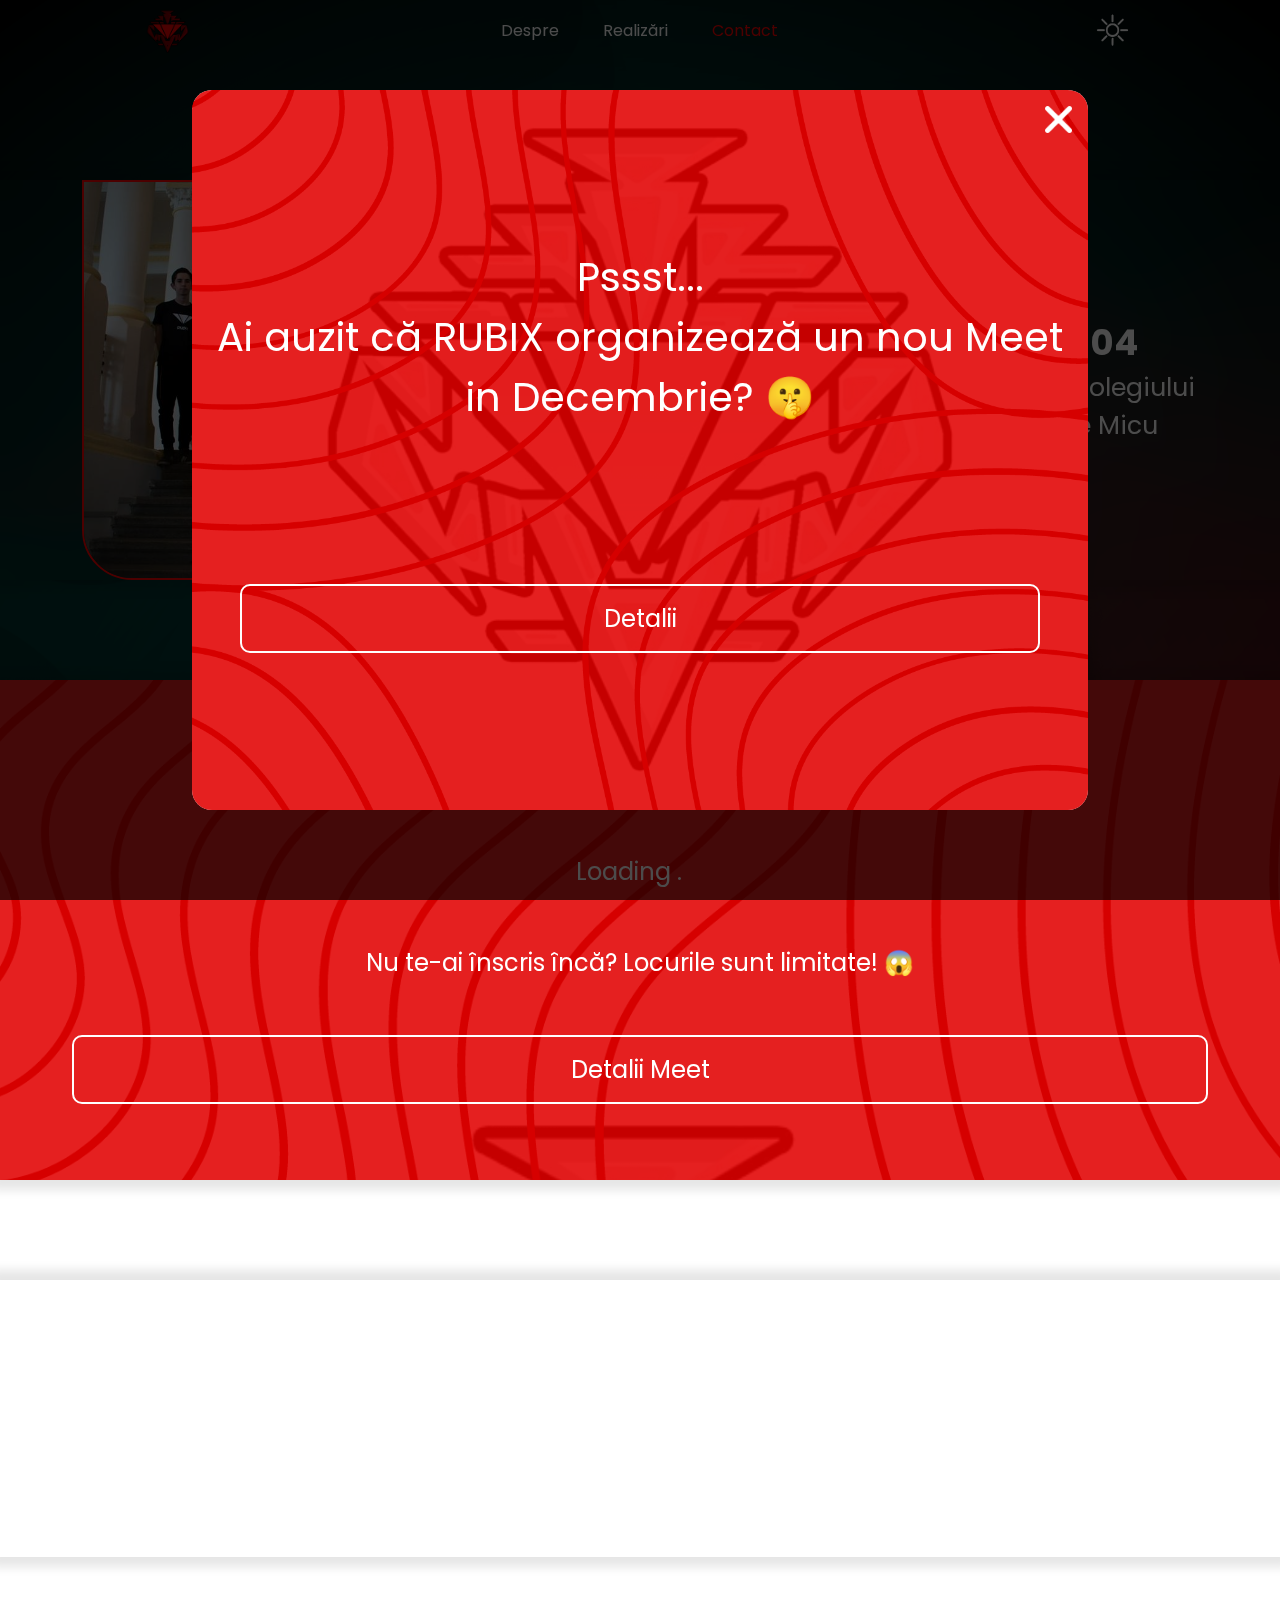
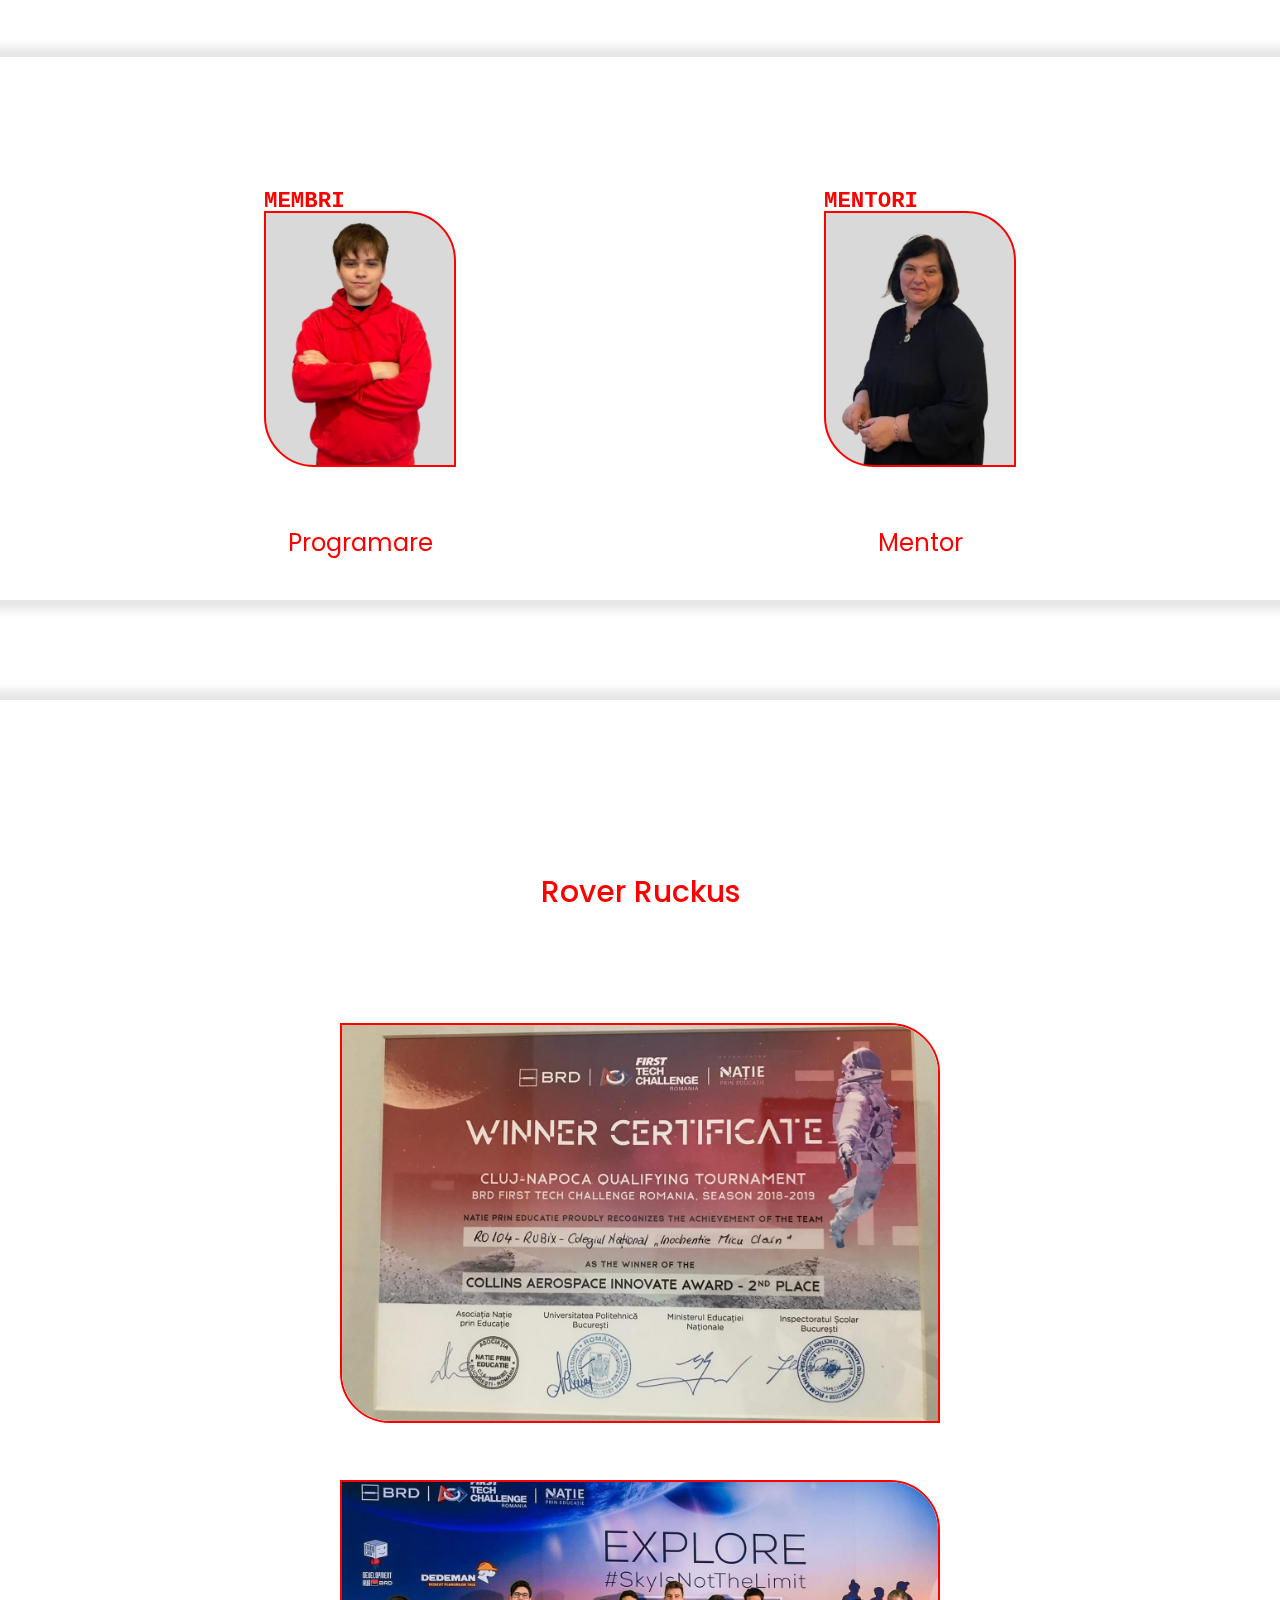
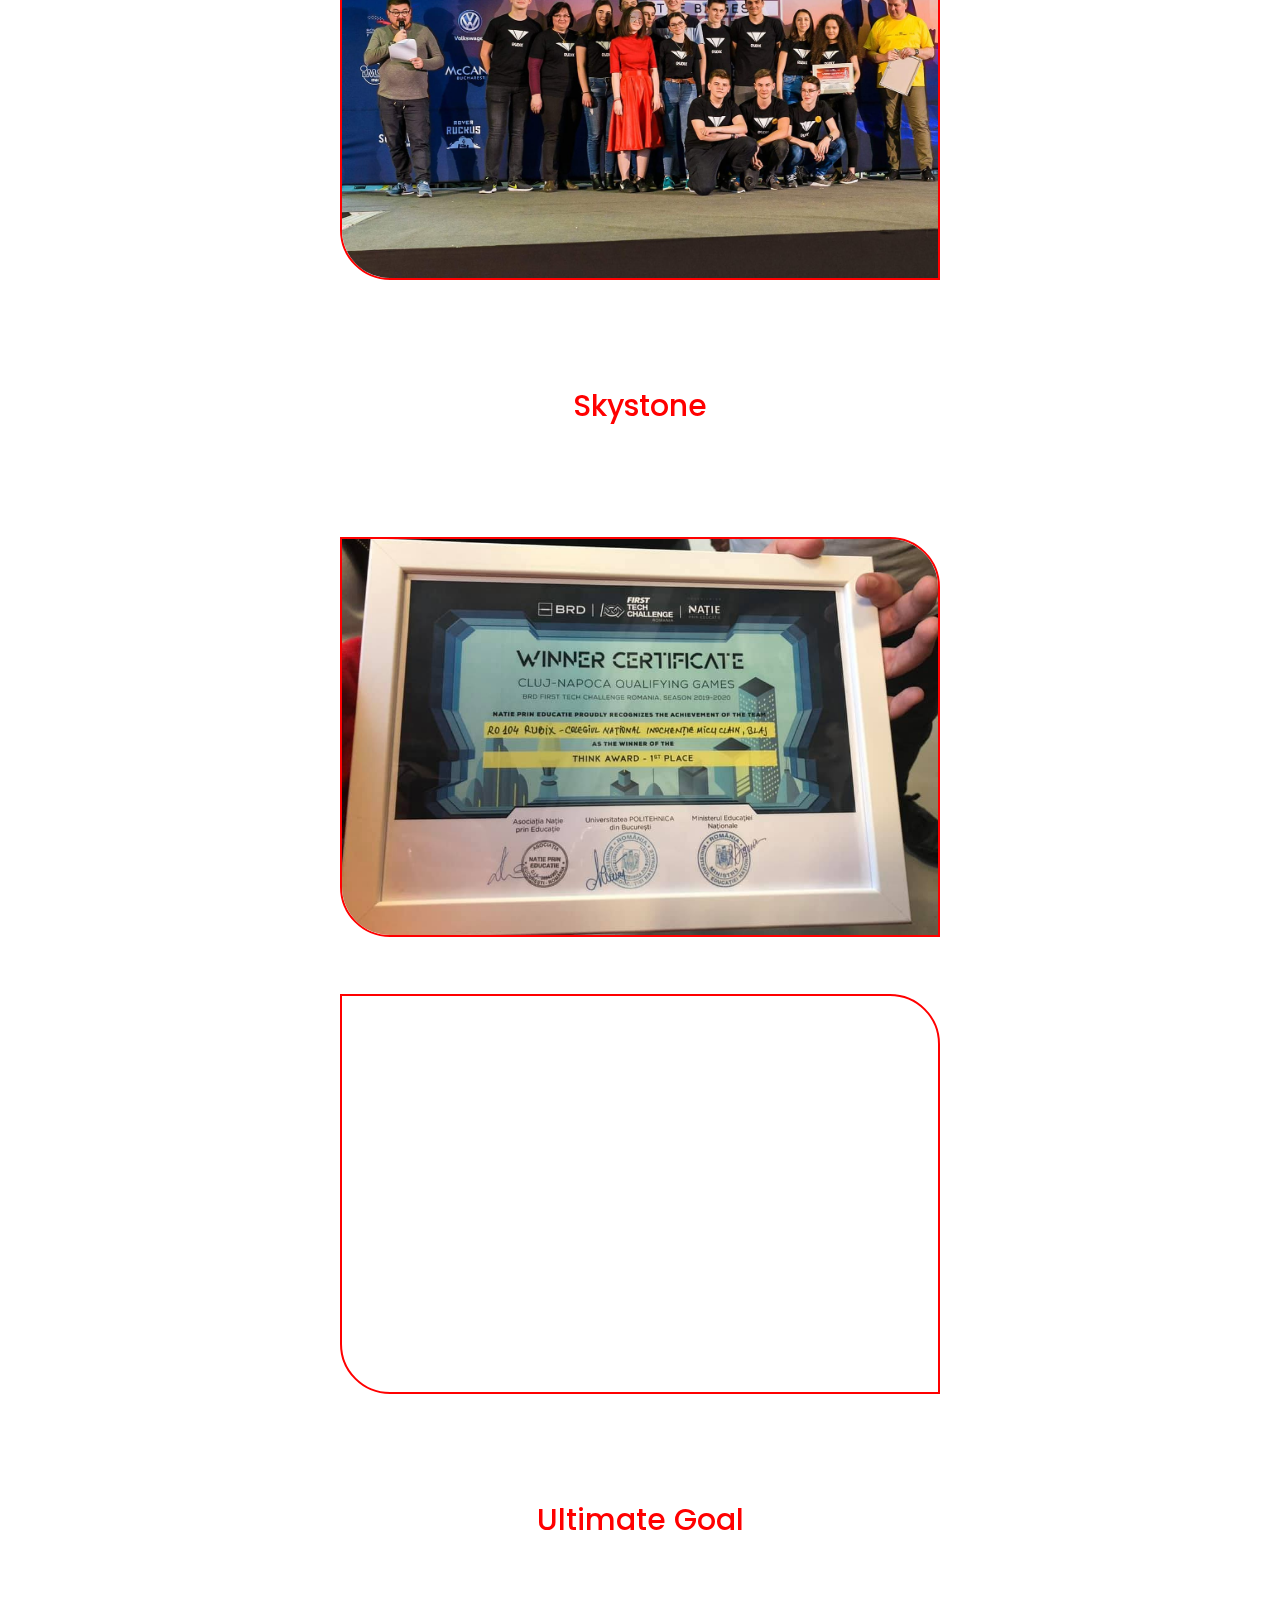
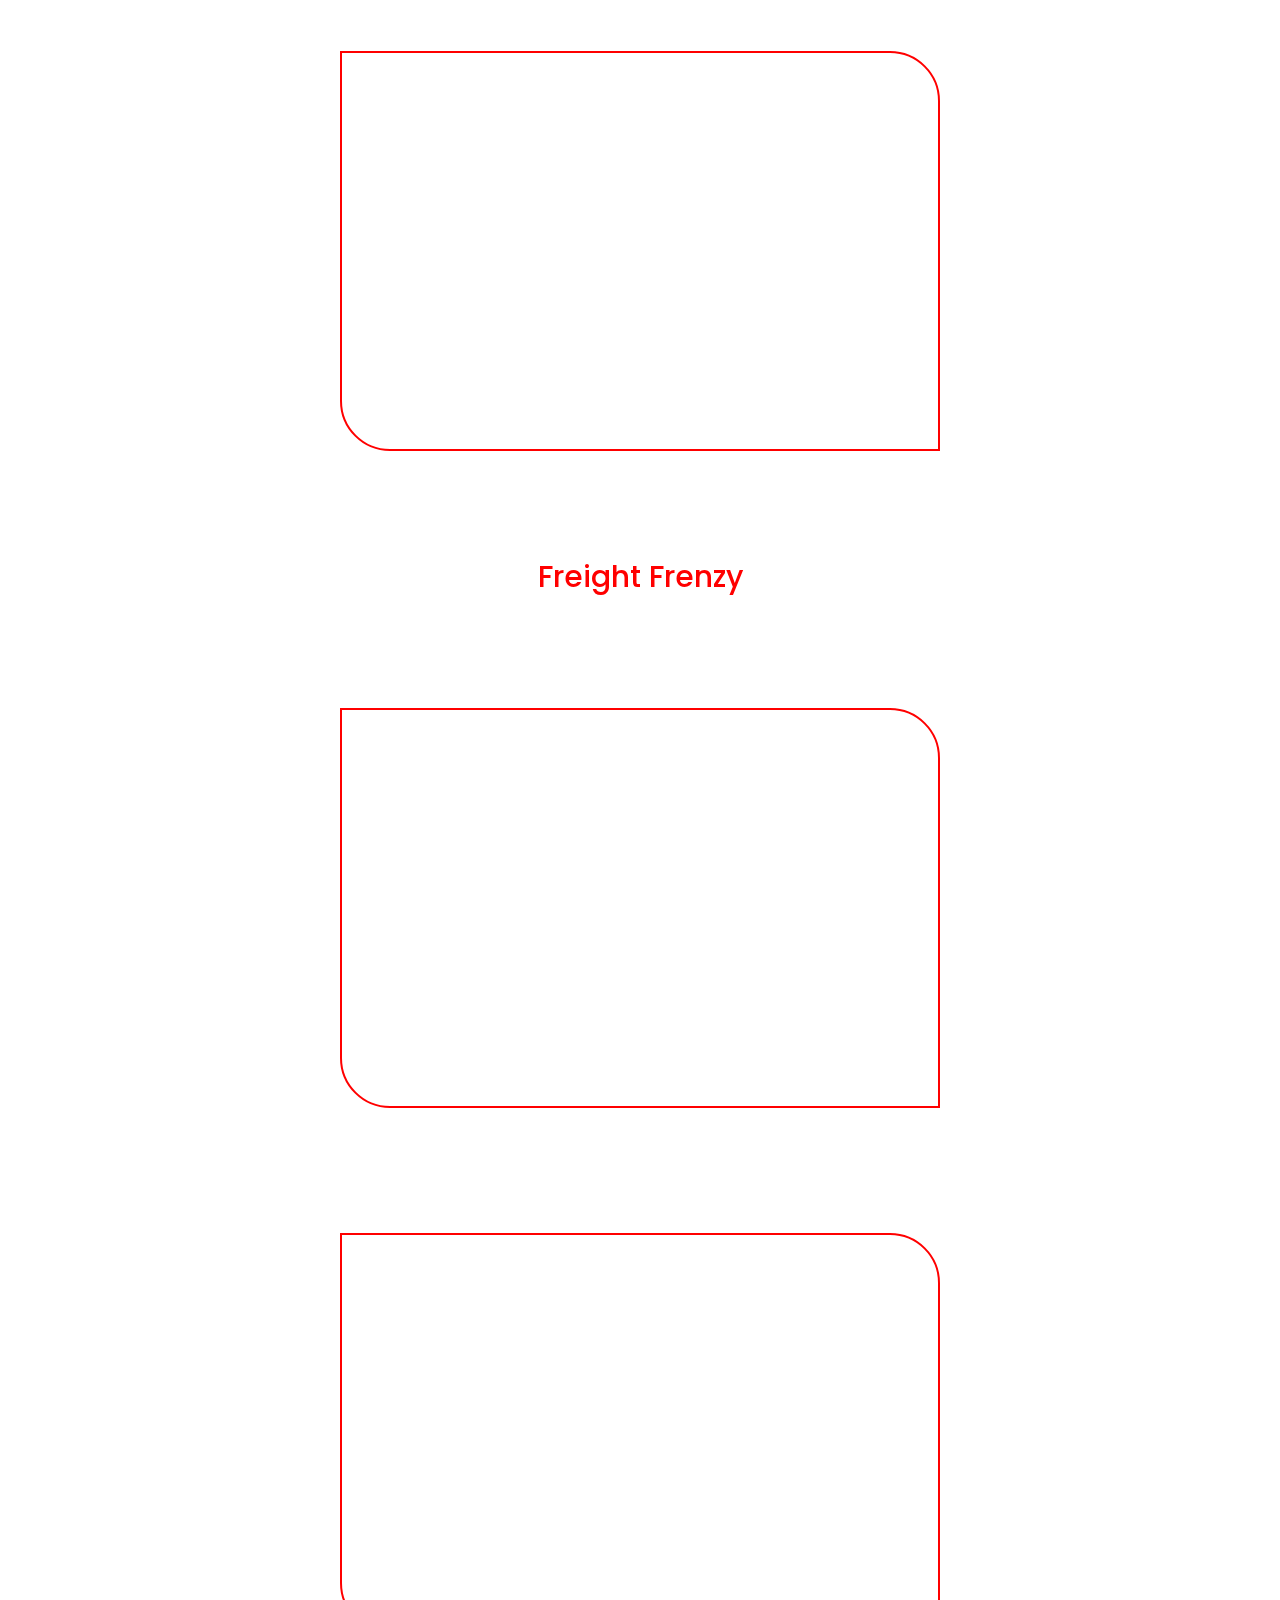
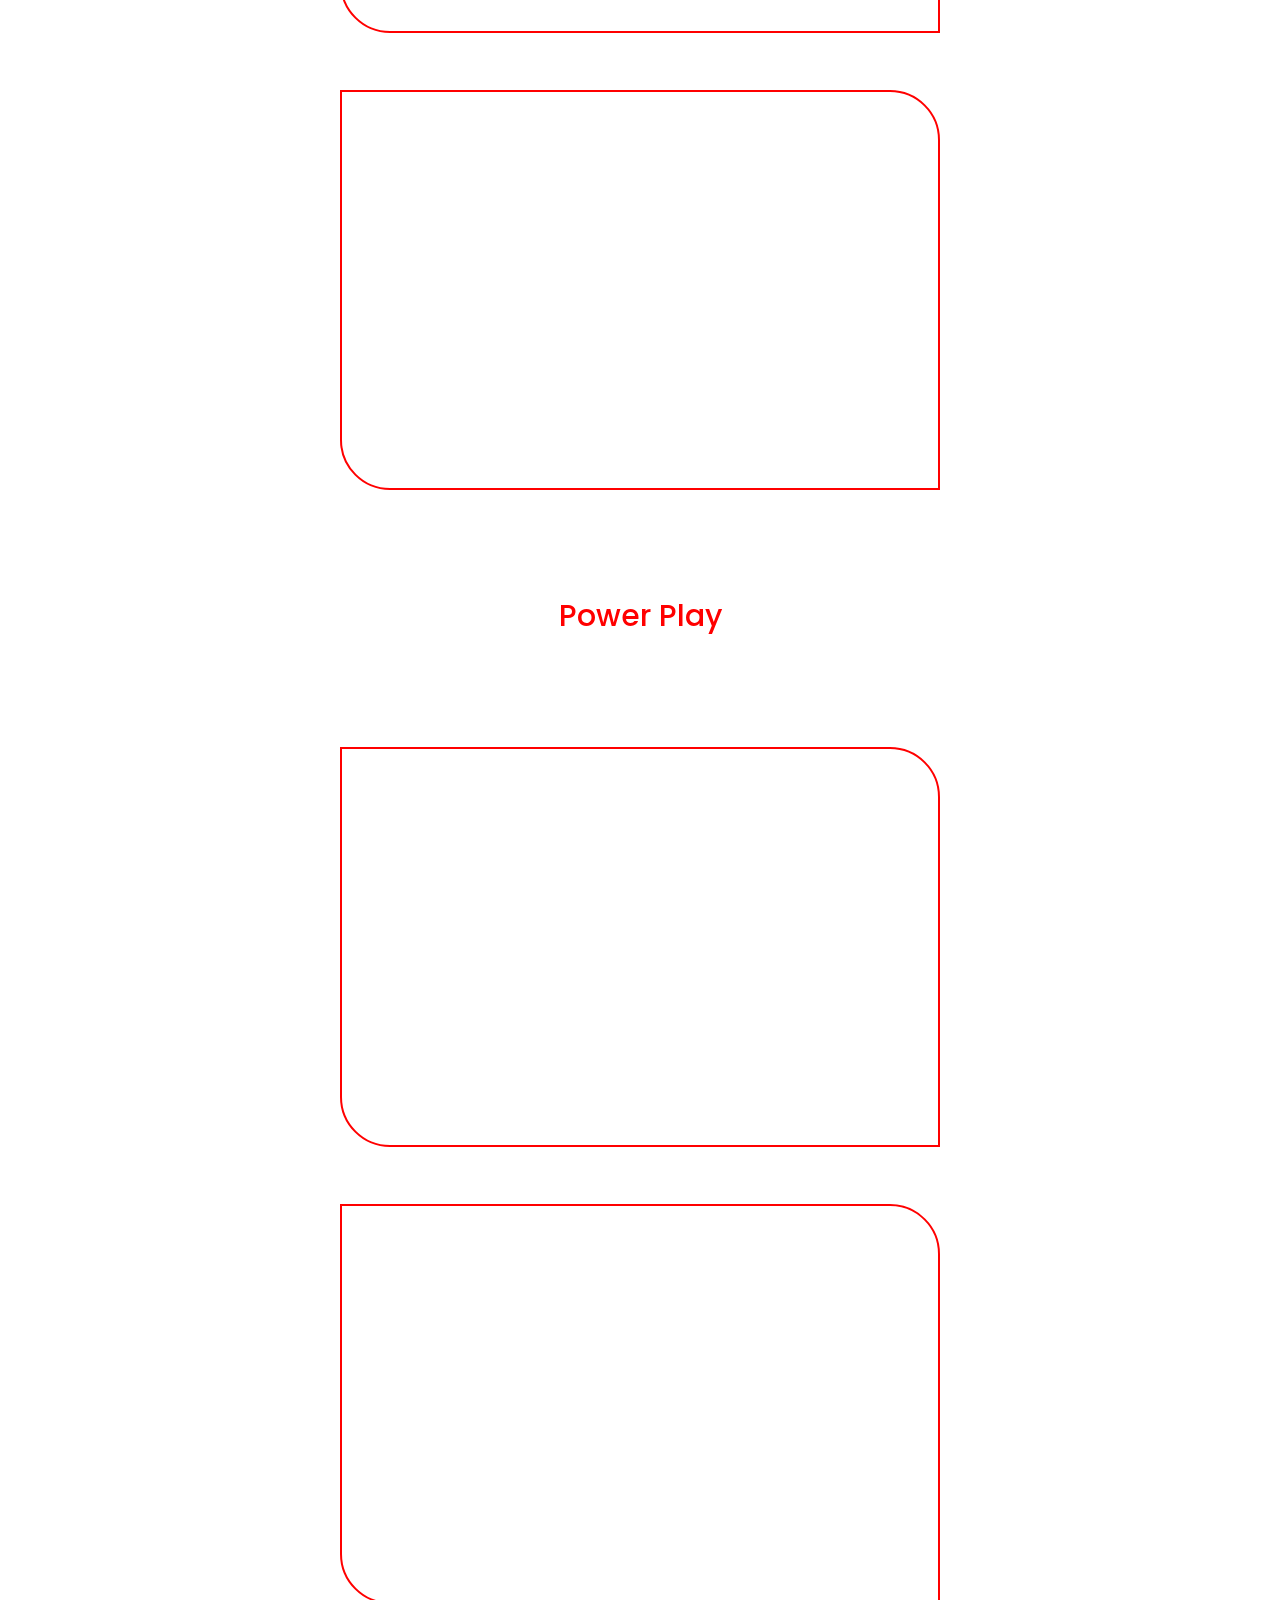
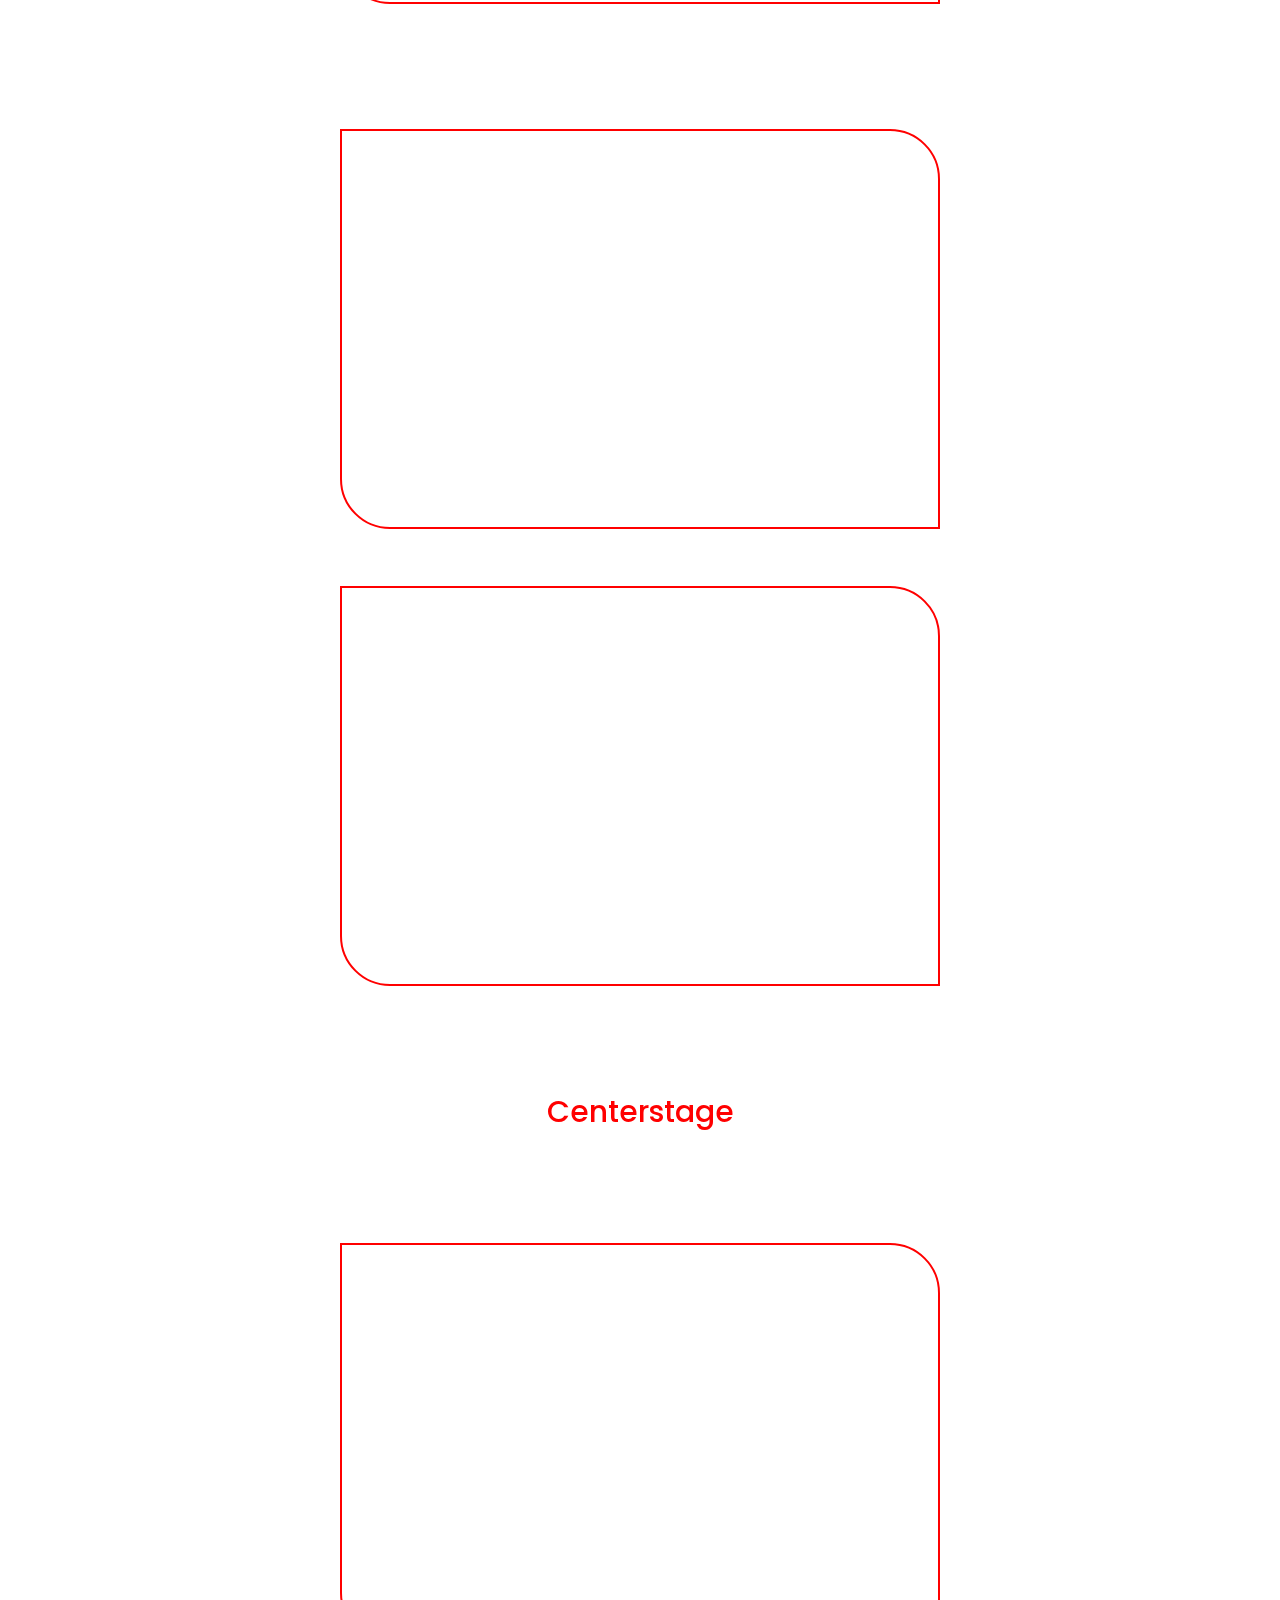
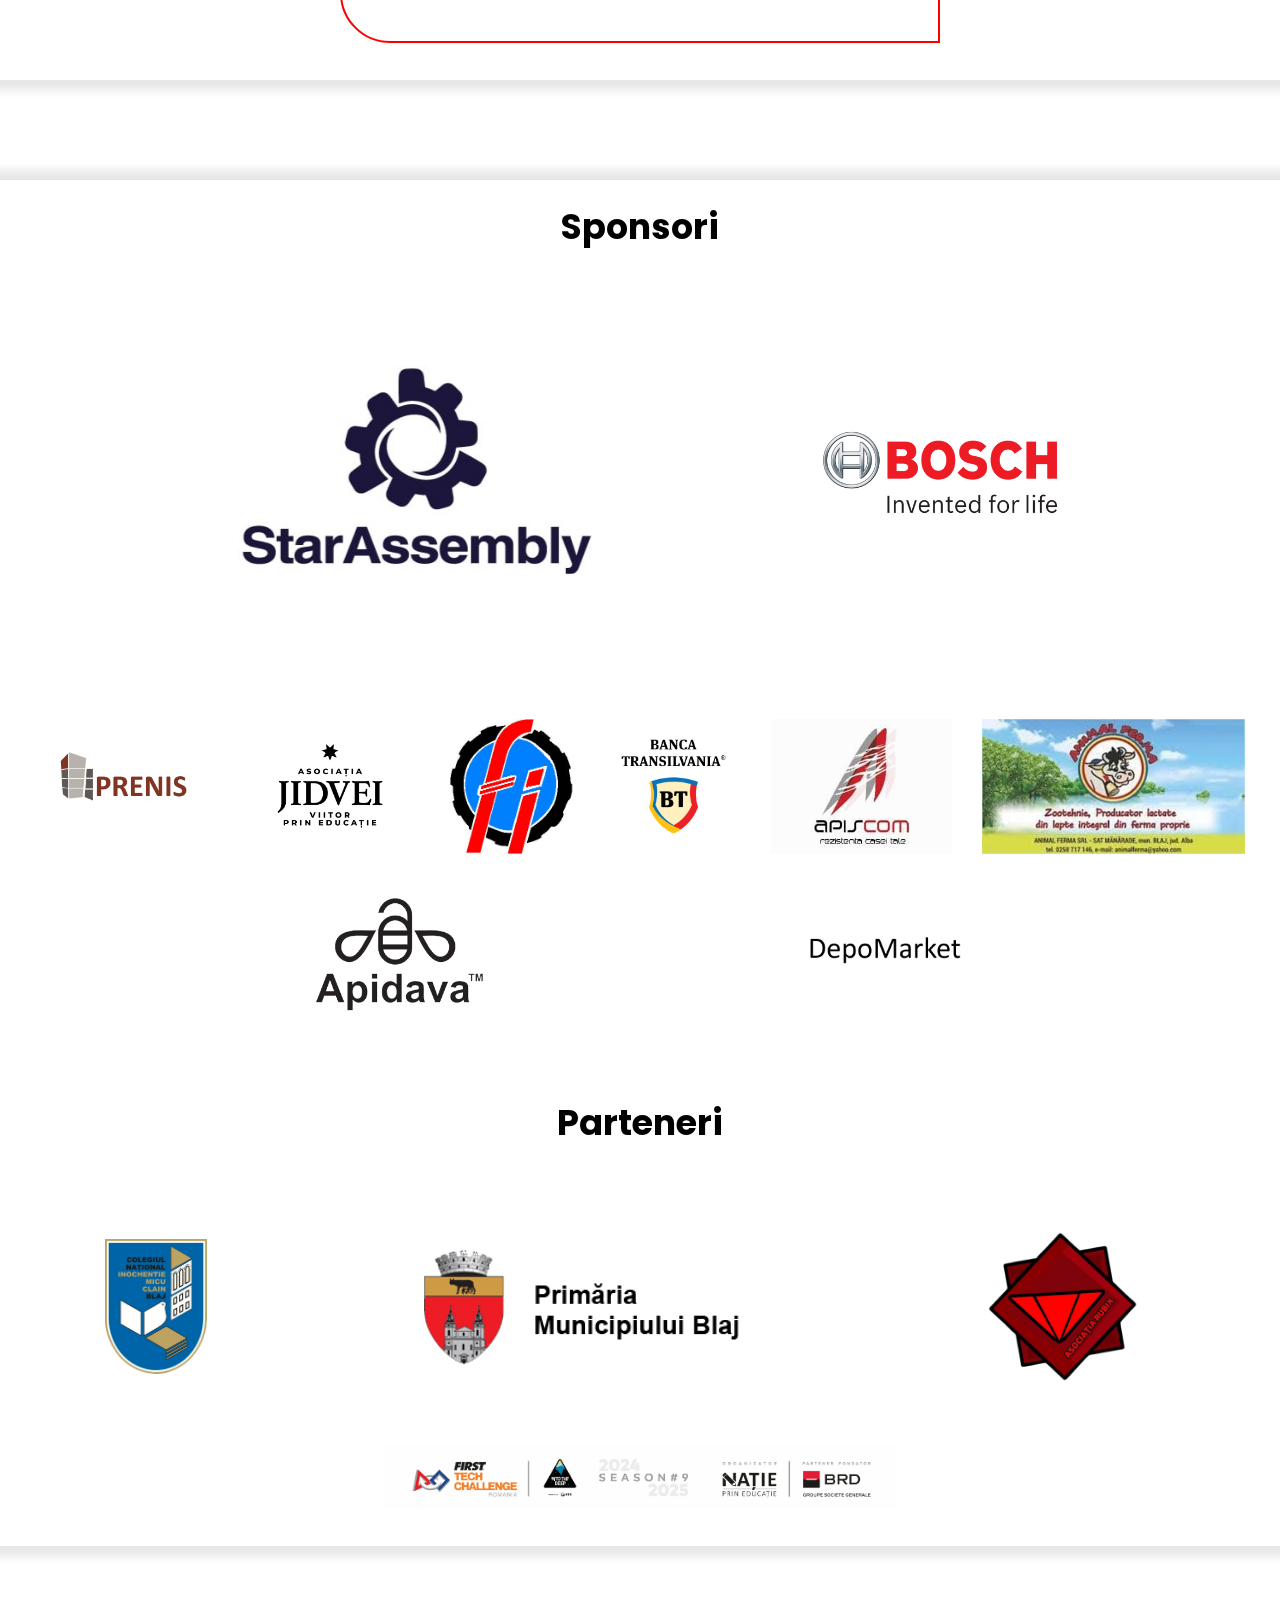
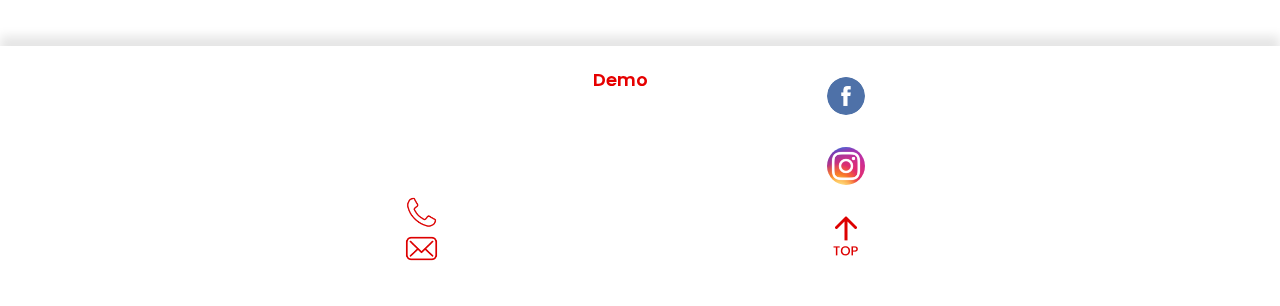
<file: index.html>
<!DOCTYPE html>
<html lang="en">
  <head>
    <meta charset="UTF-8" />
    <meta http-equiv="X-UA-Compatible" content="IE=edge" />
    <meta name="viewport" content="width=device-width, initial-scale=1.0" />
    <link rel="stylesheet" href="Rubix_style.css" />
    <link rel="icon" href="./images/LogoRosu.png" />
    <title>RUBIX</title>
  </head>
  <body>
    <nav>
      <div class="sectiune-logo">
        <a href="#p1"><img src="./images/LogoRosu.png" alt="logo" /></a>
      </div>
      <div class="sectiune-text">
        <a href="#p2" class="sectiune-nav"><div>Despre</div></a>
        <a href="#p4" class="sectiune-nav"><div>Realizări</div></a>
        <a href="#p6" class="sectiune-nav contact"><div>Contact</div></a>
      </div>
      <div class="darkmode" onclick="darkmodeChange()">
        <img src="./images/sun.png" alt="white" id="sun" />
        <img src="./images/moon.png" alt="dark" id="moon" />
      </div>
    </nav>

    <div id="pop_up">
      <div class="pop-up-window">
        <div class="pop-up-color">
          <div class="pop-up-text">
            Pssst... <br />
            Ai auzit că RUBIX organizează un nou Meet in Decembrie? 🤫
          </div>
          <a href="Demo.html"><div class="pop-up-button">Detalii</div></a>
          <div class="pop-up-close" onclick="closePopUp()"></div>
        </div>
      </div>
    </div>

    <div class="spatiu" id="p1"></div>

    <div class="galerie" id="g">
      <div class="cont-poze">
        <div class="poza">
          <img
            src="./images/sezon 1.jpg"
            alt="s1"
            style="display: block; opacity: 100%"
            id="s1"
            loading="lazy"
          />
        </div>
        <div class="poza">
          <img
            src="./images/sezon 2.jpg"
            alt="s2"
            style="display: block; opacity: 0%"
            id="s2"
            loading="lazy"
          />
        </div>
        <div class="poza">
          <img
            src="./images/sezon 3.jpg"
            alt="s3"
            style="display: block; opacity: 0%"
            id="s3"
            loading="lazy"
          />
        </div>
        <div class="poza">
          <img
            src="./images/sezon 4.jpg"
            alt="s4"
            style="display: block; opacity: 0%"
            id="s4"
            loading="lazy"
          />
        </div>
        <div class="poza">
          <img
            src="./images/sezon 5.jpg"
            alt="s5"
            style="display: block; opacity: 0%"
            id="s5"
            loading="lazy"
          />
        </div>
        <div class="poza">
          <img
            src="./images/sezon 6.jpg"
            alt="s6"
            style="display: block; opacity: 0%"
            id="s6"
            loading="lazy"
          />
        </div>
        <div class="poza">
          <img
            src="./images/sezon 7.jpg"
            alt="s7"
            style="display: block; opacity: 0%"
            id="s7"
            loading="lazy"
          />
        </div>
      </div>
      <div class="buline">
        <span
          class="bul"
          onclick="push(1)"
          style="border-color: red"
          id="1"
        ></span>
        <span class="bul" onclick="push(2)" id="2"></span>
        <span class="bul" onclick="push(3)" id="3"></span>
        <span class="bul" onclick="push(4)" id="4"></span>
        <span class="bul" onclick="push(5)" id="5"></span>
        <span class="bul" onclick="push(6)" id="6"></span>
        <span class="bul" onclick="push(7)" id="7"></span>
      </div>
      <div class="descriere">
        <p class="titlu" style="font-size: 50px; color: red">RUBIX</p>
        <p class="titlu">#17844 - RO104</p>
        <p class="titlu-descriere">
          Echipa de robotică a Colegiului Național "Inochentie Micu Clain"
        </p>
        <p class="titlu-descriere" style="color: red">Blaj</p>
      </div>
    </div>

    <div class="fundal"></div>
    <div class="blur"></div>

    <div class="despre anunt-demo">
      <div class="pop-up-color" style="border-radius: 0">
        <div
          class="pop-up-text"
          style="padding-left: 20px; padding-right: 20px; font-size: 2em"
        >
          Christmas Diving with a
          <span
            style="
              color: red;
              text-shadow: -1px 1px 0 #ffffff, 1px 1px 0 #ffffff,
                1px -1px 0 #ffffff, -1px -1px 0 #ffffff;
              font-size: calc(100% + 10px);
            "
            >RUBIX</span
          >
          twist
        </div>
        <div
          class="pop-up-text"
          style="padding-left: 20px; padding-right: 20px; font-size: 1.5em"
        >
          Loading
          <span id="punct1">.</span>
          <span id="punct2">.</span>
          <span id="punct3">.</span>
        </div>

        <div
          class="pop-up-text"
          style="padding-left: 20px; padding-right: 20px; font-size: 1.5em"
        >
          Nu te-ai înscris încă? Locurile sunt limitate! 😱
        </div>
        <a href="Demo.html"
          ><div
            class="pop-up-button"
            style="margin-bottom: 20px; margin-left: 3em; margin-right: 3em"
          >
            Detalii Meet
          </div></a
        >
      </div>
    </div>

    <div id="p2"></div>
    <div class="despre">
      <h1 class="titlu titlu-despre">Despre noi</h1>
      <p class="titlu-descriere despre-text">
        Echipa s-a născut în 1 Octombrie 2018 din dorința de a participa la
        competiția BRD First Tech Challenge România.
      </p>
      <p class="titlu-descriere despre-text">
        Mai multe informații pe site-ul organizatorilor:
        <a
          style="color: var(--black); text-decoration: underline"
          href="https://natieprineducatie.ro/"
          >Nație Prin Educație</a
        >.
      </p>
    </div>

    <div id="p3"></div>
    <div class="despre">
      <h1 class="titlu titlu-despre">Componența echipei</h1>
      <div class="membri">
        <div class="copil-membri">
          <div class="titlu-status">MEMBRI</div>
          <div class="membru" id="m1">
            <div class="poza-membru m1"></div>
            <div class="nume-membru">Andrei</div>
            <div class="status-membru">Programare</div>
          </div>
          <div class="membru" id="m2">
            <div class="poza-membru m2"></div>
            <div class="nume-membru">Bianca</div>
            <div class="status-membru">PR si Design</div>
          </div>
          <div class="membru" id="m3">
            <div class="poza-membru m3"></div>
            <div class="nume-membru">Nadir</div>
            <div class="status-membru">Programare</div>
          </div>
          <div class="membru" id="m4">
            <div class="poza-membru m4"></div>
            <div class="nume-membru">Paul</div>
            <div class="status-membru">3D</div>
          </div>
          <div class="membru" id="m5">
            <div class="poza-membru m5"></div>
            <div class="nume-membru">Tudor</div>
            <div class="status-membru">3D</div>
          </div>
          <div class="membru" id="m6">
            <div class="poza-membru m6"></div>
            <div class="nume-membru">Victor T</div>
            <div class="status-membru">Asamblare</div>
          </div>
          <div class="membru" id="m7">
            <div class="poza-membru m7"></div>
            <div class="nume-membru">Alin</div>
            <div class="status-membru">Programare</div>
          </div>
          <div class="membru" id="m8">
            <div class="poza-membru m8"></div>
            <div class="nume-membru mic">Cătăuță</div>
            <div class="status-membru">Programare</div>
          </div>
          <div class="membru" id="m9">
            <div class="poza-membru m9"></div>
            <div class="nume-membru">Cristi</div>
            <div class="status-membru">Asamblare</div>
          </div>
          <div class="membru" id="m10">
            <div class="poza-membru m10"></div>
            <div class="nume-membru">Gabriel</div>
            <div class="status-membru">Programare</div>
          </div>
          <div class="membru" id="m11">
            <div class="poza-membru m11"></div>
            <div class="nume-membru">George</div>
            <div class="status-membru">Asamblare</div>
          </div>
          <div class="membru" id="m12">
            <div class="poza-membru m12"></div>
            <div class="nume-membru">Irina</div>
            <div class="status-membru">PR si Design</div>
          </div>
          <div class="membru" id="m13">
            <div class="poza-membru m13"></div>
            <div class="nume-membru">Stephanie</div>
            <div class="status-membru">PR si Design</div>
          </div>
          <div class="membru" id="m14">
            <div class="poza-membru m14"></div>
            <div class="nume-membru">Emanuel</div>
            <div class="status-membru">Asamblare</div>
          </div>
          <div class="membru" id="m15">
            <div class="poza-membru m15"></div>
            <div class="nume-membru">Victor B</div>
            <div class="status-membru">3D</div>
          </div>
          <div class="buton-next-white" id="w" onclick="nextm()"></div>
          <div class="buton-next-black" id="b" onclick="nextm()"></div>
        </div>

        <div class="copil-membri">
          <div class="titlu-status">MENTORI</div>
          <div class="membru" id="mm1">
            <div class="poza-membru mm1"></div>
            <div class="nume-membru">Romanța Ghiță</div>
            <div class="status-membru">Mentor</div>
          </div>
          <div class="membru" id="mm2">
            <div class="poza-membru mm2"></div>
            <div class="nume-membru">Ioan Ghiță</div>
            <div class="status-membru">Mentor</div>
          </div>
          <div class="membru" id="mm3">
            <div class="poza-membru mm3"></div>
            <div class="nume-membru">Alexandra Băcilă</div>
            <div class="status-membru">Mentor</div>
          </div>
          <div class="buton-next-white" id="w1" onclick="nextmm()"></div>
          <div class="buton-next-black" id="b1" onclick="nextmm()"></div>
        </div>
      </div>
    </div>

    <div id="p4"></div>
    <div class="despre">
      <h1 class="titlu titlu-despre">Realizări</h1>

      <h3 class="titlu-realizare">Sezon #3</h3>
      <h3 class="titlu-realizare" style="color: red">Rover Ruckus</h3>

      <p class="titlu-descriere despre-text">
        Collins Aerospace Innovate Award 2nd Place - etapa regională Cluj, 2019
      </p>
      <div class="poza-reusite">
        <img src="./images/Collins.jpg" alt="collins" loading="lazy" />
      </div>
      <div class="poza-reusite">
        <img src="./images/collinsgrup.jpg" alt="collinsgrup" loading="lazy" />
      </div>

      <h3 class="titlu-realizare">Sezon #4</h3>
      <h3 class="titlu-realizare" style="color: red">Skystone</h3>

      <p class="titlu-descriere despre-text">
        Think Award 1st Place - etapa regională Cluj, 2020
      </p>
      <div class="poza-reusite">
        <img src="./images/Think.jpg" alt="think" loading="lazy" />
      </div>
      <div class="poza-reusite">
        <img src="./images/thinkgrup.jpg" alt="thinkgrup" loading="lazy" />
      </div>

      <h3 class="titlu-realizare">Sezon #5</h3>
      <h3 class="titlu-realizare" style="color: red">Ultimate Goal</h3>

      <p class="titlu-descriere despre-text">
        Motivate Award 2nd Place - etapa regională Cluj, 2021
      </p>
      <div class="poza-reusite">
        <img src="./images/motivate.png" alt="motivate1" loading="lazy" />
      </div>
      <h3 class="titlu-realizare">Sezon #6</h3>
      <h3 class="titlu-realizare" style="color: red">Freight Frenzy</h3>
      <p class="titlu-descriere despre-text">
        Inspire Award 2nd Place - etapa regională Cluj, 2022
      </p>
      <div class="poza-reusite">
        <img src="./images/inspire.jpg" alt="inspire2" loading="lazy" />
      </div>
      <p class="titlu-descriere despre-text">
        Motivate Award 2nd Place - etapa națională București, 2022
      </p>
      <div class="poza-reusite">
        <img
          src="./images/sezon_4_premiu.jpg"
          alt="sez4premiu"
          loading="lazy"
        />
      </div>
      <div class="poza-reusite">
        <img
          src="./images/motivate_grup_4.jpg"
          alt="sez4premiugrup"
          loading="lazy"
        />
      </div>
      <h3 class="titlu-realizare">Sezon #7</h3>
      <h3 class="titlu-realizare" style="color: red">Power Play</h3>
      <p class="titlu-descriere despre-text">
        Inspire Award 3rd Place - etapa regională 2 București, 2023
      </p>
      <div class="poza-reusite">
        <img
          src="./images/inspire3sez7.jpg"
          alt="sez7inspire3"
          loading="lazy"
        />
      </div>
      <div class="poza-reusite">
        <img
          src="./images/inspire3sez7grup.jpg"
          alt="sez7inspire3grup"
          loading="lazy"
        />
      </div>
      <p class="titlu-descriere despre-text">
        Motivate Award 2nd Place - etapa națională București, 2023
      </p>
      <div class="poza-reusite">
        <img
          src="./images/motivate2sez7nationala.jpg"
          alt="sez7motivate2"
          loading="lazy"
        />
      </div>
      <div class="poza-reusite">
        <img
          src="./images/motivate2sez7nationalagrup.jpg"
          alt="sez7motivate2grup"
          loading="lazy"
        />
      </div>
      <h3 class="titlu-realizare">Sezon #8</h3>
      <h3 class="titlu-realizare" style="color: red">Centerstage</h3>
      <p class="titlu-descriere despre-text">
        Inspire Award 3rd Place - etapa regională Cluj, 2024
      </p>
      <div class="poza-reusite">
        <img
          src="./images/inspire3sez8.jpeg"
          alt="sez8inspire3"
          loading="lazy"
        />
      </div>
    </div>

    <div id="p5"></div>
    <div class="despre sponsori">
      <h1 class="titlu titlu-despre" style="color: black">Sponsori</h1>
      <div class="sponsori-principali">
        <img
          src="./images/star.jpg"
          alt="star-assembly"
          class="sp"
          style="height: 42vh"
        />
        <img src="./images/bosch.png" alt="bosch" class="sp" />
      </div>
      <div class="sponsori-secundari">
        <img src="./images/prenis.png" alt="prenis" class="ss" />
        <img
          src="./images/jidvei.png"
          alt="jidvei"
          class="ss"
          style="height: 20vh"
        />
        <img src="./images/Fabris.jpg" alt="fabris" class="ss" />
        <img src="./images/bt.png" alt="bt" class="ss" />
        <img src="./images/apis.jpg" alt="apis" class="ss" />
        <img src="./images/animalferma.jpg" alt="af" class="ss" />
        <img src="./images/apidava.png" alt="apidava" class="ss" />
        <img src="./images/depo.jpg" alt="depo" class="ss" />
      </div>
      <div id="p51"></div>
      <h1 class="titlu titlu-despre" style="color: black; margin-top: 30px">
        Parteneri
      </h1>
      <div class="parteneri">
        <img src="./images/logo imc.png" alt="imc" class="ss" />
        <img src="./images/primarie.png" alt="primarie" class="ss" />
        <img
          src="./images/asociatie.png"
          alt="asociatie"
          class="ss"
          style="height: 25vh"
        />
      </div>
      <div class="ftc-natie">
        <img src="./images/logo_ftc_natie.jpg" alt="ftc&natie" class="ftcn" />
      </div>
    </div>

    <div id="p6"></div>
    <div class="social">
      <div class="spatiu-social">
        <div class="jumatati">
          <div class="titluri">
            <div class="t1">
              <a href="#p2"><div class="t11">Despre</div></a>
              <a href="#p3"><div class="t12">Echipă</div></a>
              <a href="#p4"><div class="t12">Realizări</div></a>
            </div>
            <div class="t2">
              <a href="#p5"><div class="t11">Sponsori</div></a>
              <a href="#p51"><div class="t12">Parteneri</div></a>
            </div>
            <a href="Demo.html"
              ><div class="t2 t11" style="color: rgb(230, 0, 0)">Demo</div></a
            >
          </div>
          <div class="sponsorizari">
            <div class="t11_no_hover" style="cursor: default">Contact</div>
            <div class="phone">
              <img src="./images/phone.png" alt="phone" class="phonei" />
              <a href="tel:0740-610-739"
                ><div class="t12" style="margin-left: 10px">
                  0740 610 739
                </div></a
              >
            </div>
            <div class="email">
              <img src="./images/mail.png" alt="mail" class="phonei" />
              <a href="mailto: rubixrobots@gmail.com"
                ><div class="t12" style="margin-left: 10px; cursor: pointer">
                  rubixrobots@gmail.com
                </div></a
              >
            </div>
          </div>
        </div>
        <div class="icons">
          <a href="https://www.facebook.com/RubixTeam/"
            ><div class="facebook">
              <img
                class="icon"
                src="./images/facebook.png"
                alt="facebook"
              /></div
          ></a>
          <a href="https://www.instagram.com/rubix_team/"
            ><div class="insta">
              <img class="icon" src="./images/insta.png" alt="insta" /></div
          ></a>
          <a href="#p1"
            ><div class="arrow">
              <img
                class="icon-arrow"
                src="./images/arrow.png"
                alt="arrow"
              /></div
          ></a>
        </div>
      </div>
      <div class="copyright">
        <a
          href="https://github.com/GPuia18"
          style="color: var(--black); text-decoration: none"
          ><p id="copyright">© 2022 RUBIX</p></a
        >
      </div>
    </div>
  </body>

  <script>
    var counter = 1;
    var r = 5000;
    var r1 = 7000;

    var v = document.querySelector(":root");

    let q = document.getElementById("pop_up");

    document.getElementById(
      "copyright"
    ).innerHTML = `© ${new Date().getFullYear()} RUBIX`;

    var p = 15,
      p1 = 3;

    var f = 1,
      f1 = 1,
      c = 1,
      c1 = 1;

    function closePopUp() {
      q.style.zIndex = "-3";
    }

    function nextm() {
      if (f < p) {
        f++;
      } else {
        f = 1;
      }
      for (let i = 1; i <= p; i++) {
        if (f != i) {
          document.getElementById("m" + i).style.display = "none";
        }
      }
      document.getElementById("m" + f).style.display = "flex";
      c = f;
    }

    function nextmm() {
      if (f1 < p1) {
        f1++;
      } else {
        f1 = 1;
      }
      for (let i = 1; i <= p1; i++) {
        if (f1 != i) {
          document.getElementById("mm" + i).style.display = "none";
        }
      }
      document.getElementById("mm" + f1).style.display = "flex";
      c1 = f1;
    }

    function darkmodeChange() {
      if (document.getElementById("sun").style.opacity == "1") {
        document.getElementById("moon").style.opacity = "1";
        document.getElementById("sun").style.opacity = "0";
        v.style.setProperty("--black", "black");
        v.style.setProperty(
          "--whitegrad",
          "radial-gradient(circle at bottom, rgba(255,255,255,.4),rgba(255,255,255,.5),rgba(255,255,255,.6),rgba(255,255,255,1))"
        );
        v.style.setProperty("--blackhover", "rgba(255,255,255,.6)");
        v.style.setProperty("--whitehover", "rgba(0,0,0,.6)");
        document.getElementById("w").style.display = "none";
        document.getElementById("b").style.display = "flex";
        document.getElementById("w1").style.display = "none";
        document.getElementById("b1").style.display = "flex";
      } else {
        document.getElementById("sun").style.opacity = "1";
        document.getElementById("moon").style.opacity = "0";
        v.style.setProperty("--black", "white");
        v.style.setProperty(
          "--whitegrad",
          "radial-gradient(circle at bottom, rgba(0,0,0,.4),rgba(0,0,0,.5),rgba(0,0,0,.65),rgba(0,0,0,1))"
        );
        v.style.setProperty("--blackhover", "rgba(0,0,0,.6)");
        v.style.setProperty("--whitehover", "rgba(255,255,255,.6)");
        document.getElementById("b").style.display = "none";
        document.getElementById("w").style.display = "flex";
        document.getElementById("b1").style.display = "none";
        document.getElementById("w1").style.display = "flex";
      }
    }

    darkmodeChange();

    function push(x) {
      for (let i = 1; i <= 7; i++) {
        document.getElementById("s" + i).style.opacity = "0%";
        document.getElementById("" + i).style.borderColor = "var(--black)";
      }
      document.getElementById("s" + x).style.opacity = "100%";
      document.getElementById("" + x).style.borderColor = "red";
      counter = x;
      r = 6000;
    }

    setInterval(function auto() {
      document.getElementById("s1").style.opacity = "0%";
      document.getElementById("s2").style.opacity = "0%";
      document.getElementById("s3").style.opacity = "0%";
      document.getElementById("s4").style.opacity = "0%";
      document.getElementById("s5").style.opacity = "0%";
      document.getElementById("s6").style.opacity = "0%";
      document.getElementById("s7").style.opacity = "0%";
      document.getElementById("s" + counter).style.opacity = "100%";
      document.getElementById("7").style.borderColor = "var(--black)";
      document.getElementById("6").style.borderColor = "var(--black)";
      document.getElementById("5").style.borderColor = "var(--black)";
      document.getElementById("4").style.borderColor = "var(--black)";
      document.getElementById("3").style.borderColor = "var(--black)";
      document.getElementById("2").style.borderColor = "var(--black)";
      document.getElementById("1").style.borderColor = "var(--black)";
      document.getElementById("" + counter).style.borderColor = "red";
      counter++;
      if (counter > 7) counter = 1;
      r = 5000;
    }, r);

    setInterval(function autoMembers() {
      for (let i = 1; i <= p; i++) {
        if (i != c) {
          document.getElementById("m" + i).style.display = "none";
        }
      }
      document.getElementById("m" + c).style.display = "flex";
      for (let i = 1; i <= p1; i++) {
        if (c1 != i) {
          document.getElementById("mm" + i).style.display = "none";
        }
      }
      document.getElementById("mm" + c1).style.display = "flex";
      f = c;
      f1 = c1;
      if (c < p) c++;
      else c = 1;
      if (c1 < p1) c1++;
      else c1 = 1;
    }, r1);

    let pct1 = document.getElementById("punct1");
    let pct2 = document.getElementById("punct2");
    let pct3 = document.getElementById("punct3");
    setInterval(function autoPoints() {
      if (pct3.style.opacity == "1") {
        pct1.style.opacity = "0";
        pct2.style.opacity = "0";
        pct3.style.opacity = "0";
      } else if (pct2.style.opacity == "1") {
        pct3.style.opacity = "1";
      } else if (pct1.style.opacity == "1") {
        pct2.style.opacity = "1";
      } else {
        pct1.style.opacity = "1";
      }
    }, 1000);

    const sectionNav = document.querySelector("nav");
    const sectionOne = document.querySelector(".spatiu");
    const options = {
      root: null,
      threshold: 0.1,
      rootMargin: "0px 0px 0px 0px",
    };

    const observer = new IntersectionObserver(function (entries, observer) {
      entries.forEach((entry) => {
        console.log(entry.target);
        if (!entry.isIntersecting) {
          sectionNav.classList.add("blurry");
        } else sectionNav.classList.remove("blurry");
      });
    }, options);
    observer.observe(sectionOne);
  </script>
</html>
</file>
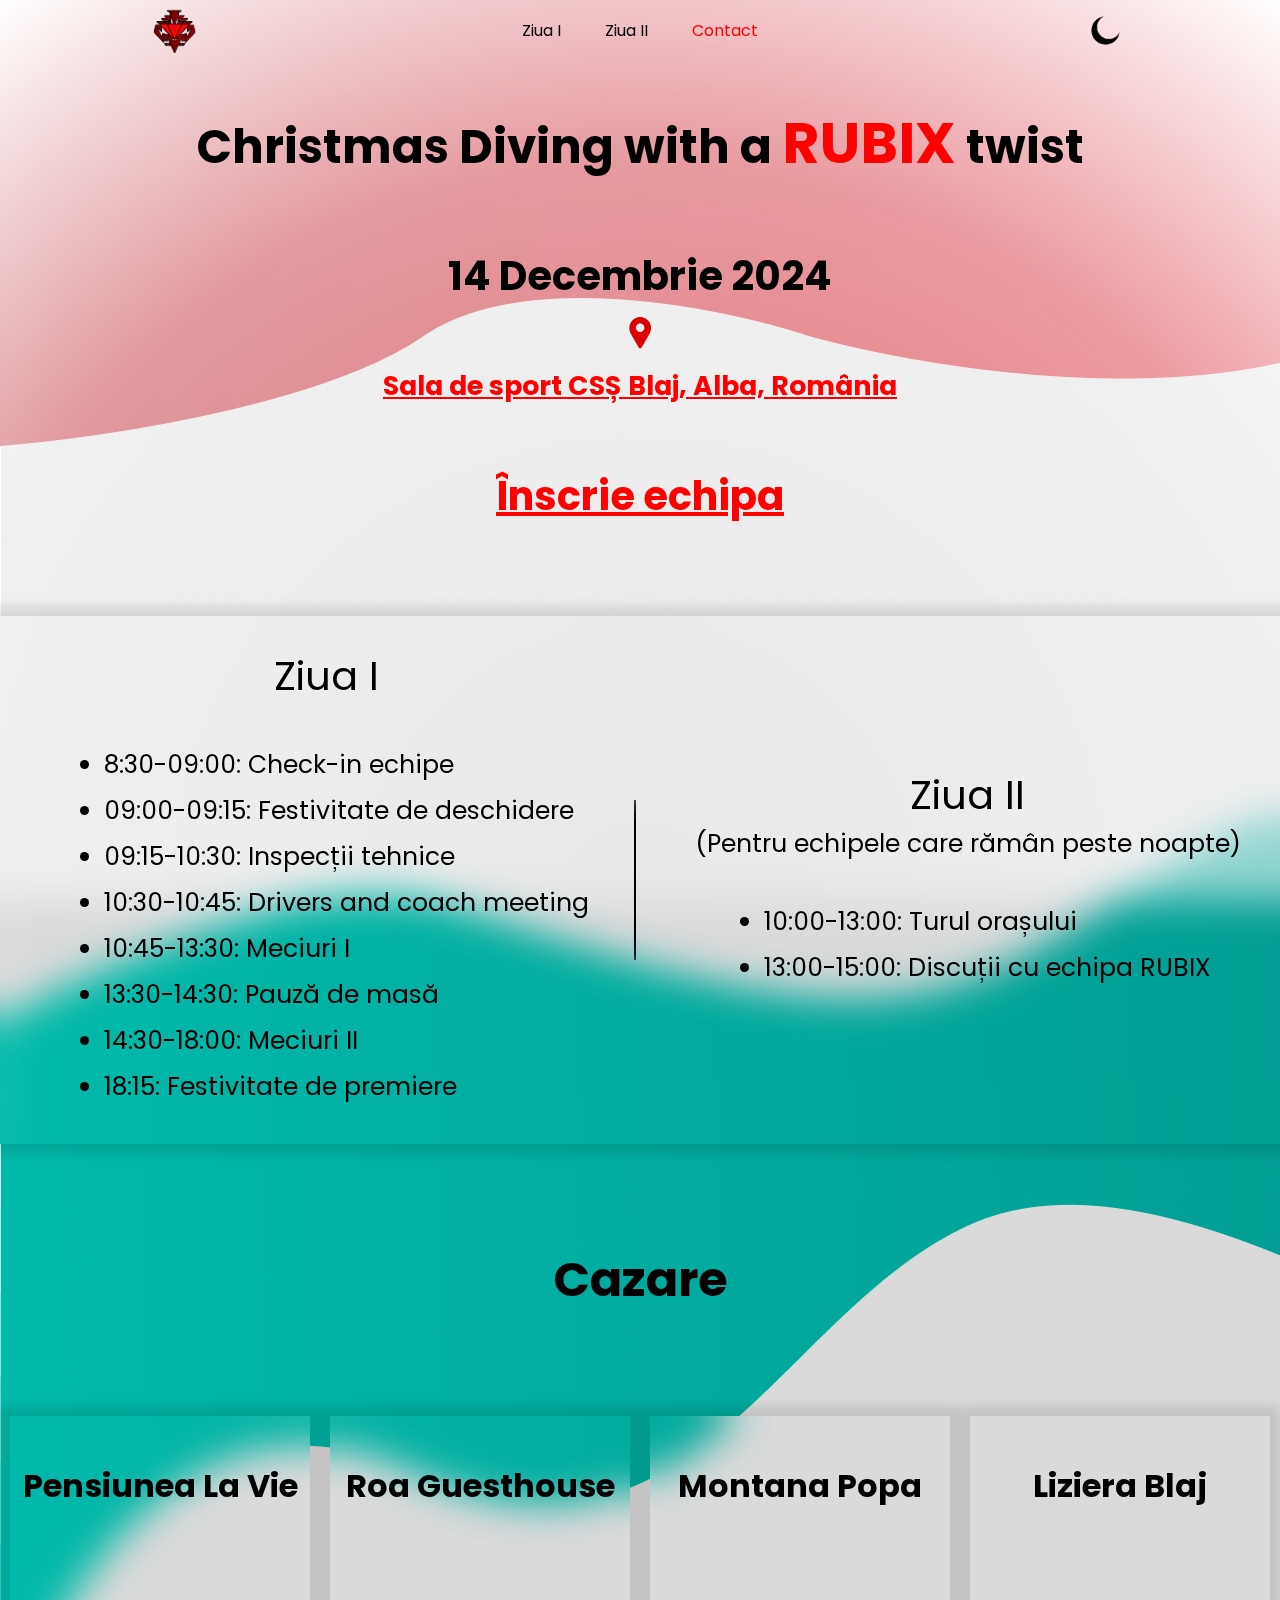
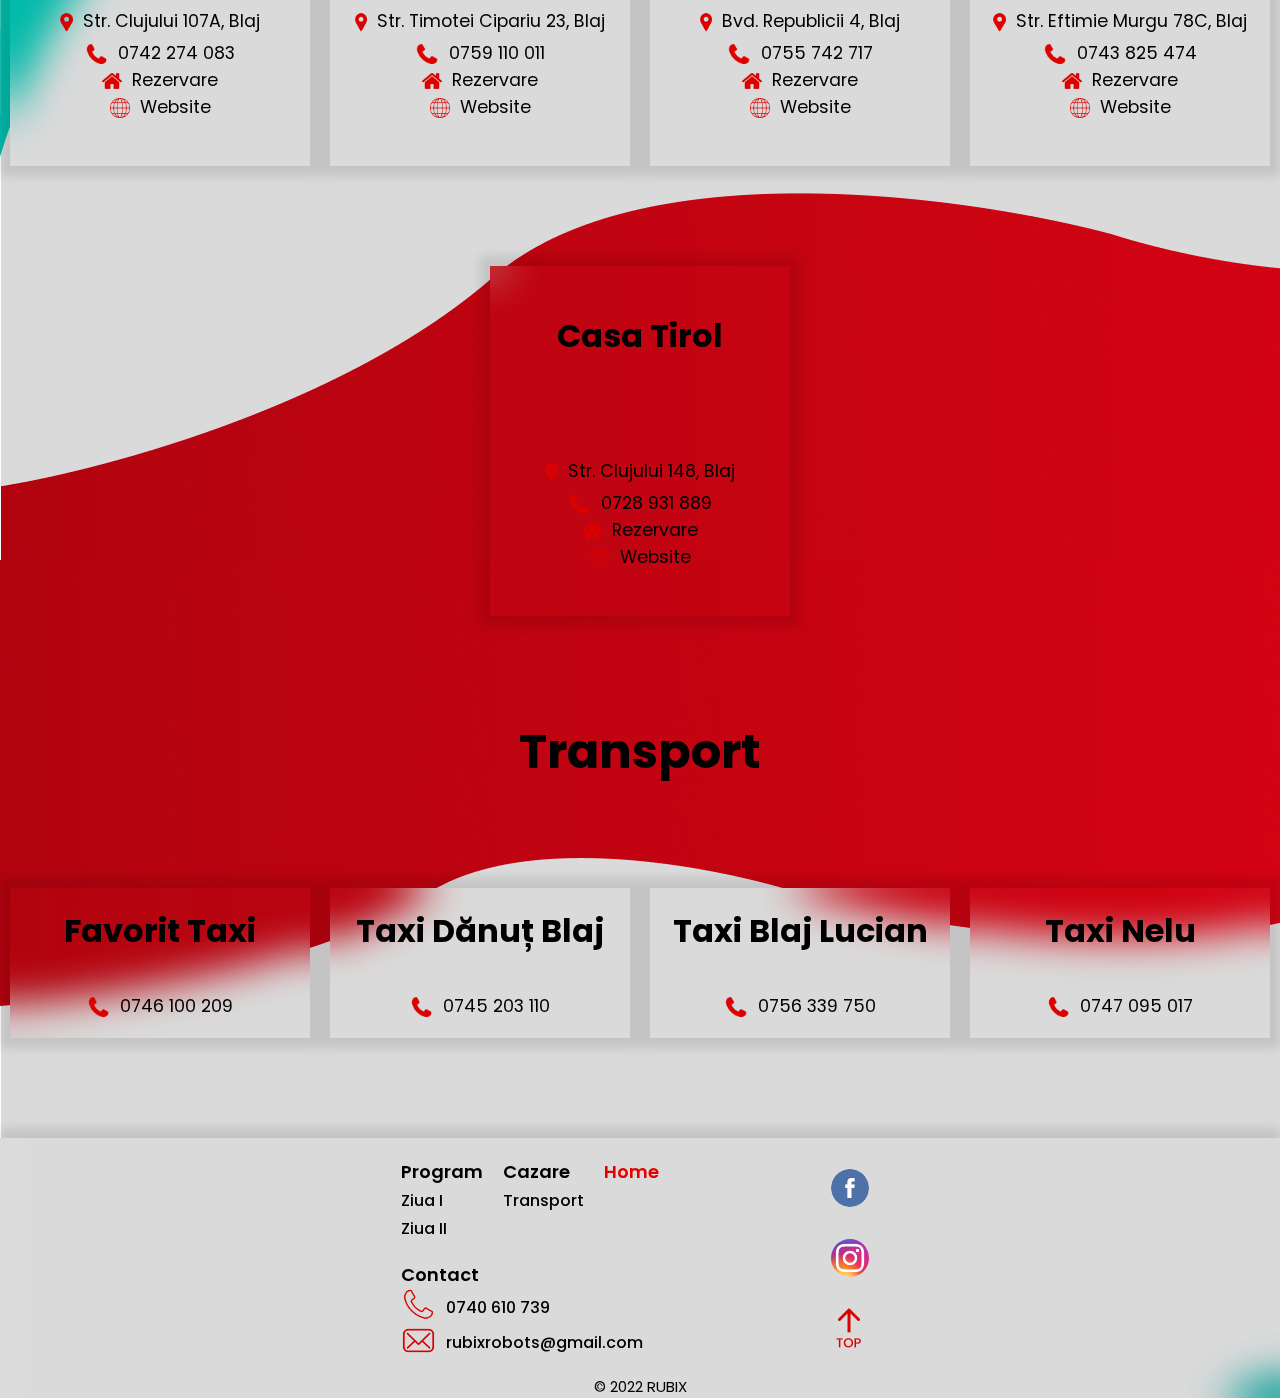
<file: Demo.html>
<!DOCTYPE html>
<html lang="en">
<head>
    <meta charset="UTF-8">
    <meta http-equiv="X-UA-Compatible" content="IE=edge">
    <meta name="viewport" content="width=device-width, initial-scale=1.0">
    <link rel="stylesheet" href="Rubix_style.css">
    <link rel="icon" href="./images/LogoRosu.png">
    <title>MEET me again by RUBIX</title>
</head>
<body class="background">
    <div class="background-color"></div>
    <nav>
        <div class="sectiune-logo"><a href="index.html"><img src="./images/LogoRosu.png" alt="logo"></a></div>
        <div class="sectiune-text">
            <a href="#p2" class="sectiune-nav"><div>
                Ziua I
            </div></a>
            <a href="#p3" class="sectiune-nav"><div>
                Ziua II
            </div></a>
            <a href="#p6" class="sectiune-nav contact"><div>
                Contact
            </div></a>
        </div>
        <div class="darkmode"  onclick="darkmodeChange()">
            <img src="./images/sun.png" alt="white"  id="sun">
            <img src="./images/moon.png" alt="dark" id="moon">
        </div>
    </nav>

    <div class="spatiu1"></div>
    <div id="p1"></div>
    <div class="titlu-demo" style="overflow: hidden;">
        <h3>Christmas Diving with a <span style="color: red; font-size: calc(100% + 10px)">RUBIX</span> twist</h3>
        <br>
        <h4>14 Decembrie 2024</h4>
        <a href="https://maps.app.goo.gl/T2ghPSjWEHa85vYZA">
            <div class="locatie-demo"><img class="locatie-demo-icon" src="./images/locatie-icon.png" alt="locatie-demo" style="margin: 0;">
                <h6 style="color: red; text-decoration: underline;">
                    Sala de sport CSȘ Blaj, Alba, România
                </h6>
            </div>
        </a>
        <br>
        <a href="https://docs.google.com/forms/d/e/1FAIpQLSeLYT_hyQrLULh6b5ljeMj6_gq83pc9YfOJxTQKcdlYvw2aiQ/viewform?fbclid=IwY2xjawG319RleHRuA2FlbQIxMAABHbEoitmw8_avGUUFwlzNhRuZ9RRa1hDQ_o__4Lw7JGwONz1XIWG0gtM0YA_aem_GeO24VvKrLS_i7gj_RaDVQ">
            <h4 style="color: red; text-decoration: underline;">Înscrie echipa</h4>
        </a>
    </div>

    <div class="orar">

        <div id="p2"></div>
        <div class="zi">
            <div class="titlu-zi">
                Ziua I
            </div>
            <div class="orar-zi">
                <ul>
                    <li style="padding-bottom: 8px;">8:30-09:00: Check-in echipe</li>
                    <li style="padding-bottom: 8px;">09:00-09:15: Festivitate de deschidere</li>
                    <li style="padding-bottom: 8px;">09:15-10:30: Inspecții tehnice</li>
                    <li style="padding-bottom: 8px;">10:30-10:45: Drivers and coach meeting</li>
                    <li style="padding-bottom: 8px;">10:45-13:30: Meciuri I</li>
                    <li style="padding-bottom: 8px;">13:30-14:30: Pauză de masă</li>
                    <li style="padding-bottom: 8px;">14:30-18:00: Meciuri II</li>
                    <li style="padding-bottom: 8px;">18:15: Festivitate de premiere</li>
                </ul>
            </div>
        </div>

        <div class="linie"></div>

        <div id="p3"></div>
        <div class="zi">
            <div class="titlu-zi">
                <p>Ziua II</p>
                <p style="text-align: center; font-size: 25px;">(Pentru echipele care rămân peste noapte)</p>
            </div>
            <div class="orar-zi">
                <ul>
                    <li style="padding-bottom: 8px;">10:00-13:00: Turul orașului</li>
                    <li style="padding-bottom: 8px;">13:00-15:00: Discuții cu echipa RUBIX</li>
                </ul>
            </div>
        </div>

    </div>  
    
    <div id="p4"></div>
    <div class="titlu-cazari"><h1 class="titlu-cazare" style="padding: 0; font-size: 3em; margin-top: 100px;">Cazare</h1></div>
    <div class="cazare">
        <div class="cartonas-cazare">
            <div>
                <h1 class="titlu-cazare">Pensiunea La Vie</h1>
            </div>
            <div class="detalii">
                <span class="locatie"><img src="./images/locatie-icon.png" class="locatie-icon">Str. Clujului 107A, Blaj</span>
                <a href="tel:0742-274-083"><span class="telefon"><img src="./images/telefon-icon.png" class="telefon-icon">0742 274 083</span></a>
                <a href="https://www.booking.com/hotel/ro/pensiunea-la-vie.ro.html?label=Romanian_Romania_RO_RO_28510506025-Q4Vn7R7PWngr7Ph4YuXvKQS217246155261%3Apl%3Ata%3Ap1%3Ap2%3Aac%3Aap%3Aneg%3Afi55064024158%3Atidsa-322307133353%3Alp9051364%3Ali%3Adec%3Adm&srpvid=b3435b7a781c011e&hapos=3&sid=9d6baf671d47798a8652f277e975fb75&no_rooms=1&hpos=3&highlighted_blocks=164145103_204708942_4_1_0&all_sr_blocks=164145103_204708942_4_1_0&type=total&dest_type=city&srepoch=1667912439&sr_pri_blocks=164145103_204708942_4_1_0__40000&checkout=2023-01-22&dest_id=-1152842&req_adults=4&group_adults=4&group_children=0&room1=A%2CA%2CA%2CA&auth_success=1&sr_order=popularity&checkin=2023-01-21&matching_block_id=164145103_204708942_4_1_0&ucfs=1&sb_price_type=total&aid=318615&dist=0&req_children=0#map_closed"><span class="booking"><img src="./images/booking-icon.png" class="booking-icon">Rezervare</span></a>
                <a href="https://www.pensiunealavie.ro/hotel"><span class="site"><img src="./images/site-icon.png" class="site-icon">Website</span></a>
            </div>
        </div>
        <div class="cartonas-cazare">
            <div>
                <h1 class="titlu-cazare">Roa Guesthouse</h1>
            </div>
            <div class="detalii">
                <span class="locatie"><img src="./images/locatie-icon.png" class="locatie-icon">Str. Timotei Cipariu 23, Blaj</span>
                <a href="tel:0759-110-011"><span class="telefon"><img src="./images/telefon-icon.png" class="telefon-icon">0759 110 011</span></a>
                <a href="https://www.booking.com/hotel/ro/roa-guesthouse.ro.html?aid=318615&label=Romanian_Romania_RO_RO_28510506025-Q4Vn7R7PWngr7Ph4YuXvKQS217246155261%3Apl%3Ata%3Ap1%3Ap2%3Aac%3Aap%3Aneg%3Afi55064024158%3Atidsa-322307133353%3Alp9051364%3Ali%3Adec%3Adm&sid=9d6baf671d47798a8652f277e975fb75&dest_id=-1152842;dest_type=city;dist=0;group_adults=2;group_children=0;hapos=2;hpos=2;no_rooms=1;req_adults=2;req_children=0;room1=A%2CA;sb_price_type=total;sr_order=popularity;srepoch=1667912382;srpvid=b58f5b5e8ad7015a;type=total;ucfs=1&#hotelTmpl"><span class="booking"><img src="./images/booking-icon.png" class="booking-icon">Rezervare</span></a>
                <a href="https://roaguesthouse.ro/en/"><span class="site"><img src="./images/site-icon.png" class="site-icon">Website</span></a>
            </div>
        </div>
        <div class="cartonas-cazare">
            <div>
                <h1 class="titlu-cazare">Montana Popa</h1>
            </div>
            <div class="detalii">
                <span class="locatie"><img src="./images/locatie-icon.png" class="locatie-icon">Bvd. Republicii 4, Blaj</span>
                <a href="tel:0755-742-717"><span class="telefon"><img src="./images/telefon-icon.png" class="telefon-icon">0755 742 717</span></a>
                <a href="https://www.booking.com/hotel/ro/pension-montana-popa.ro.html?aid=318615&label=Romanian_Romania_RO_RO_28510506025-Q4Vn7R7PWngr7Ph4YuXvKQS217246155261%3Apl%3Ata%3Ap1%3Ap2%3Aac%3Aap%3Aneg%3Afi55064024158%3Atidsa-322307133353%3Alp9051364%3Ali%3Adec%3Adm&sid=9d6baf671d47798a8652f277e975fb75&dest_id=-1152842;dest_type=city;dist=0;group_adults=2;group_children=0;hapos=1;hpos=1;no_rooms=1;req_adults=2;req_children=0;room1=A%2CA;sb_price_type=total;sr_order=popularity;srepoch=1667912382;srpvid=b58f5b5e8ad7015a;type=total;ucfs=1&#hotelTmpl"><span class="booking"><img src="./images/booking-icon.png" class="booking-icon">Rezervare</span></a>
                <a href="http://montanapopa.ro/pensiune_underconstruction.aspx/index.aspx"><span class="site"><img src="./images/site-icon.png" class="site-icon">Website</span></a>
            </div>
        </div>
        <div class="cartonas-cazare">
            <div>
                <h1 class="titlu-cazare">Liziera Blaj</h1>
            </div>
            <div class="detalii">
                <span class="locatie"><img src="./images/locatie-icon.png" class="locatie-icon">Str. Eftimie Murgu 78C, Blaj</span>
                <a href="tel:0743-825-474"><span class="telefon"><img src="./images/telefon-icon.png" class="telefon-icon">0743 825 474</span></a>
                <a href="https://www.booking.com/hotel/ro/liziera-blaj.ro.html?aid=318615&label=Romanian_Romania_RO_RO_28510506025-Q4Vn7R7PWngr7Ph4YuXvKQS217246155261%3Apl%3Ata%3Ap1%3Ap2%3Aac%3Aap%3Aneg%3Afi55064024158%3Atidsa-322307133353%3Alp9051364%3Ali%3Adec%3Adm&sid=9d6baf671d47798a8652f277e975fb75&all_sr_blocks=913494201_362740840_2_1_0;checkin=2023-02-09;checkout=2023-02-10;dest_id=-1152842;dest_type=city;dist=0;group_adults=2;group_children=0;hapos=3;highlighted_blocks=913494201_362740840_2_1_0;hpos=3;matching_block_id=913494201_362740840_2_1_0;no_rooms=1;req_adults=2;req_children=0;room1=A%2CA;sb_price_type=total;sr_order=popularity;sr_pri_blocks=913494201_362740840_2_1_0__22000;srepoch=1667914610;srpvid=f5f45fb8d0c001ea;type=total;ucfs=1&#hotelTmpl"><span class="booking"><img src="./images/booking-icon.png" class="booking-icon">Rezervare</span></a>
                <a href="https://liziera-blaj.pynbooking.direct/"><span class="site"><img src="./images/site-icon.png" class="site-icon">Website</span></a>
            </div>
        </div>
        <div class="cartonas-cazare">
            <div>
                <h1 class="titlu-cazare">Casa Tirol</h1>
            </div>
            <div class="detalii">
                <span class="locatie"><img src="./images/locatie-icon.png" class="locatie-icon">Str. Clujului 148, Blaj</span>
                <a href="tel:0728-931-889"><span class="telefon"><img src="./images/telefon-icon.png" class="telefon-icon">0728 931 889</span></a>
                <a href="https://www.booking.com/hotel/ro/casa-tirol-blaj.ro.html?aid=1192690&label=cuform-city-2022-11-08_14%3A43%3A59-ct_ntab-whotel-casa_tirol_blaj-wW11QAtmeiPOoqtor-bt300-desktop-bclist-&sid=9d6baf671d47798a8652f277e975fb75&checkin=2022-11-09;checkout=2022-11-10;dest_id=-1152842;dest_type=city;dist=0;group_adults=2;group_children=0;hapos=1;hpos=1;no_rooms=1;req_adults=2;req_children=0;room1=A%2CA;sb_price_type=total;soh=1;sr_order=popularity;srepoch=1667915129;srpvid=50ed60bc6c63000d;type=total;ucfs=1&#no_availability_msg"><span class="booking"><img src="./images/booking-icon.png" class="booking-icon">Rezervare</span></a>
                <a href="https://www.casatirolblaj.ro/"><span class="site"><img src="./images/site-icon.png" class="site-icon">Website</span></a>
            </div>
        </div>
    </div>

    <div id="p5"></div>
    <div class="titlu-cazari"><h1 class="titlu-cazare" style="padding: 0; font-size: 3em;">Transport</h1></div>
    <div class="cazare">
        <div class="cartonas-cazare" style="height: 150px;">
            <div>
                <h1 class="titlu-cazare">Favorit Taxi</h1>
            </div>
            <div class="detalii">
                <a href="tel:0746-100-209"><span class="telefon"><img src="./images/telefon-icon.png" class="telefon-icon">0746 100 209</span></a>
            </div>
        </div>
        <div class="cartonas-cazare" style="height: 150px;">
            <div>
                <h1 class="titlu-cazare">Taxi Dănuț Blaj</h1>
            </div>
            <div class="detalii">
                <a href="tel:0745-203-110"><span class="telefon"><img src="./images/telefon-icon.png" class="telefon-icon">0745 203 110</span></a>
            </div>
        </div>
        <div class="cartonas-cazare" style="height: 150px;">
            <div>
                <h1 class="titlu-cazare">Taxi Blaj Lucian</h1>
            </div>
            <div class="detalii">
                <a href="tel:0756-339-750"><span class="telefon"><img src="./images/telefon-icon.png" class="telefon-icon">0756 339 750</span></a>
            </div>
        </div>
        <div class="cartonas-cazare" style="height: 150px;">
            <div>
                <h1 class="titlu-cazare">Taxi Nelu</h1>
            </div>
            <div class="detalii">
                <a href="tel:0747-095-017"><span class="telefon"><img src="./images/telefon-icon.png" class="telefon-icon">0747 095 017</span></a>
            </div>
        </div>
    </div>
    
    <div id="p6"></div>
    <div class="social" style="margin-top: 0;">
        <div class="spatiu-social">
            <div class="jumatati">
                <div class="titluri">
                    <div class="t1">
                        <a href="#p2"><div class="t11">Program</div></a>
                        <a href="#p2"><div class="t12">Ziua I</div></a>
                        <a href="#p3"><div class="t12">Ziua II</div></a>
                    </div>
                    <div class="t2">
                        <a href="#p4"><div class="t11">Cazare</div></a>
                        <a href="#p5"><div class="t12">Transport</div></a>
                    </div>
                    <a href="index.html"><div class="t2 t11" style="color: rgb(230,0,0);">Home</div></a>
                </div>
                <div class="sponsorizari">
                    <div class="t11_no_hover" style="cursor: default;">Contact</div>
                    <div class="phone">
                        <img src="./images/phone.png" alt="phone" class="phonei">
                        <a href="tel:0740-610-739"><div class="t12" style="margin-left: 10px; color: var(--black);">0740 610 739</div></a>
                    </div>
                    <div class="email">
                        <img src="./images/mail.png" alt="mail" class="phonei">
                        <a href="mailto: rubixrobots@gmail.com"><div class="t12" style="margin-left: 10px; cursor: pointer; color: var(--black);">rubixrobots@gmail.com</div></a>
                    </div>
                </div>
            </div>
                <div class="icons">
                        <a href="https://www.facebook.com/RubixTeam/"><div class="facebook"><img class="icon" src="./images/facebook.png" alt="facebook"></div></a>
                        <a href="https://www.instagram.com/rubix_team/"><div class="insta"><img class="icon" src="./images/insta.png" alt="insta"></div></a>
                        <a href="#p1"><div class="arrow"><img class="icon-arrow" src="./images/arrow.png" alt="arrow"></div></a>
                </div>
        </div>
        <div class="copyright">
            <a href="https://github.com/GPuia18" style="color: var(--black); text-decoration: none;"><p>© 2022 RUBIX</p></a>
        </div>
    </div>

    <script>
        var v = document.querySelector(':root');
        function darkmodeChange()
    {
        if(document.getElementById("sun").style.opacity=="1")
        {
            document.getElementById("moon").style.opacity="1";
            document.getElementById("sun").style.opacity="0";
            v.style.setProperty('--black', 'black');
            v.style.setProperty('--whitegrad', 'radial-gradient(circle at bottom, rgba(255,255,255,.4),rgba(255,255,255,.5),rgba(255,255,255,.6),rgba(255,255,255,1))');
            v.style.setProperty('--blackhover','rgba(255,255,255,.6)');
            v.style.setProperty('--whitehover', 'rgba(0,0,0,.6)');
        }
        else
        {
            document.getElementById("sun").style.opacity="1";
            document.getElementById("moon").style.opacity="0";
            v.style.setProperty('--black', 'white');
            v.style.setProperty('--whitegrad', 'radial-gradient(circle at bottom, rgba(0,0,0,.4),rgba(0,0,0,.5),rgba(0,0,0,.65),rgba(0,0,0,1))');
            v.style.setProperty('--blackhover', 'rgba(0,0,0,.6)');
            v.style.setProperty('--whitehover', 'rgba(255,255,255,.6)');
        }
    }

    const sectionNav = document.querySelector("nav");
    const sectionOne = document.querySelector(".spatiu1");
    const options = {root: null, 
        threshold: 0.1,
         rootMargin: "0px 0px 0px 0px"
    };

    const observer = new IntersectionObserver(function(entries,observer){
        entries.forEach(entry => {
            console.log(entry.target);
            if(!entry.isIntersecting)
            {
                sectionNav.classList.add("blurry");
            }
            else
            sectionNav.classList.remove("blurry");
        });
    },options);
    observer.observe(sectionOne);
    </script>
</body>
</html>
</file>
<file: Rubix_style.css>
@import url("https://fonts.googleapis.com/css2?family=Cormorant+Garamond:wght@300&family=Plus+Jakarta+Sans:ital,wght@0,200;0,300;0,400;0,500;0,600;0,700;0,800;1,200;1,300;1,400;1,500;1,600;1,700;1,800&family=Poppins:ital,wght@0,200;0,300;0,500;0,600;1,200;1,300;1,500;1,600&display=swap");
* {
  box-sizing: border-box;
  margin: 0;
  font-family: "Poppins", sans-serif;
  scroll-behavior: smooth;
  text-decoration: none;
}

:root {
  --white: white;
  --whitegrad: radial-gradient(
    circle at bottom,
    rgba(255, 255, 255, 0.4),
    rgba(255, 255, 255, 0.5),
    rgba(255, 255, 255, 0.6),
    rgba(255, 255, 255, 1)
  );
  --black: black;
  --blackgrad: radial-gradient(
    circle at bottom,
    rgba(0, 0, 0, 0.4),
    rgba(0, 0, 0, 0.5),
    rgba(0, 0, 0, 0.65),
    rgba(0, 0, 0, 1)
  );
  --whitehover: rgba(0, 0, 0, 0.6);
  --blackhover: rgba(255, 255, 255, 0.6);
}

body {
  height: 100vh;
  overflow-x: hidden;
  scrollbar-gutter: stable;
  overflow-y: scroll;
}

.fundal {
  top: 0%;
  position: fixed;
  z-index: -3;
  height: 100vh;
  width: 100vw;
  background-image: url("./images/Logo_facebook.png");
  background-size: cover;
  background-repeat: no-repeat;
  background-position: top;
}

.blur {
  position: fixed;
  top: 0%;
  z-index: -1;
  height: 100vh;
  width: 100vw;
  background-image: var(--whitegrad);
}

nav {
  z-index: 2;
  width: 100vw;
  top: 0;
  height: 60px;
  display: flex;
  flex-direction: row;
  position: fixed;
  justify-content: center;
  align-items: center;
  justify-content: space-around;
  transition: 0.1s linear;
}

.sectiune-nav {
  color: var(--black);
  padding: 10px 20px 10px 20px;
  text-decoration: none;
  transition: 0.2s ease-in-out;
  border: 2px solid transparent;
}

.contact {
  color: red;
}

.sectiune-text {
  display: flex;
  flex-direction: row;
}

.sectiune-logo {
  width: 45px;
  height: 50px;
  display: flex;
  justify-content: center;
  align-items: center;
}

.sectiune-logo img {
  height: 45px;
}

.sectiune-logo a {
  padding: 5px;
  max-height: 15px;
  display: flex;
  justify-content: center;
  align-items: center;
}

.sectiune-nav:hover {
  color: var(--whitehover);
}

.darkmode {
  height: 50px;
  width: 45px;
  position: relative;
  cursor: pointer;
  justify-content: center;
  align-items: center;
  display: flex;
  justify-content: center;
}

#sun,
#moon {
  position: absolute;
  height: 35px;
  transition: 0.6s ease-in-out;
  padding: 0px 5px;
}

#sun {
  opacity: 0;
}

#moon {
  opacity: 1;
}

.spatiu {
  padding-top: 90px;
  padding-bottom: 90px;
}

.galerie {
  z-index: 2;
  width: 100vw;
  display: flex;
  justify-content: center;
  flex-wrap: wrap;
  -webkit-backdrop-filter: blur(20px);
  backdrop-filter: blur(20px);
  box-shadow: 0px 0px 10px 10px rgba(0, 0, 0, 0.1);
}

.cont-poze {
  height: 400px;
  width: 600px;
  display: flex;
  transition: 0.5s linear;
}

.poza img {
  width: 600px;
  height: 400px;
  object-fit: cover;
  position: absolute;
  transition: 0.5s linear;
  border: 2px solid red;
  border-top-right-radius: 50px;
  border-bottom-left-radius: 50px;
}

.poza-reusite img {
  width: 600px;
  height: 400px;
  object-fit: cover;
  position: relative;
  transition: 0.5s linear;
  border: 2px solid red;
  border-top-right-radius: 50px;
  border-bottom-left-radius: 50px;
}

.poza-reusite {
  padding-top: 20px;
  padding-bottom: 30px;
}

.buline {
  display: flex;
  flex-direction: column;
  padding: 50px;
  justify-content: center;
  font-size: 10px;
}

.bul {
  padding: 5px;
  border: 3px solid var(--black);
  border-radius: 100%;
  color: black;
  text-align: center;
  cursor: pointer;
  margin-bottom: 20px;
  transition: 0.2s linear;
}

.bul:active {
  border: 3px solid red;
}

.bul:hover {
  border: 3px solid red !important;
}

.anunt-demo {
  width: 100vw;
  height: 500px;
  background-image: url("./images/PopUpBackground.png");
  background-size: cover;
  position: relative;
}

.puncte {
  display: flex;
  flex-direction: row;
}

#punct1,
#punct2,
#punct3 {
  opacity: 0;
}

.descriere {
  display: flex;
  justify-content: center;
  flex-direction: column;
  align-items: center;
  text-align: center;
  max-width: 400px;
  border: 2px solid transparent;
}

.titlu {
  font-size: 35px;
  font-weight: bold;
  color: var(--black);
}

.titlu-descriere {
  font-size: 25px;
  color: var(--black);
}

.social {
  margin-top: 100px;
  height: 260px;
  width: 100vw;
  -webkit-backdrop-filter: blur(20px);
  backdrop-filter: blur(20px);
  box-shadow: 0px -10px 10px 0px rgba(0, 0, 0, 0.1);
  color: var(--black);
  display: flex;
  flex-direction: column;
  justify-content: space-between;
  align-items: center;
}

.spatiu-social {
  display: flex;
  flex-wrap: wrap;
  justify-content: center;
  flex-direction: row;
  justify-content: space-around;
  width: 50vw;
  padding-top: 10px;
}

.jumatati {
  display: flex;
  flex-direction: column;
  justify-content: space-evenly;
}

.icon {
  height: 40px;
  width: 40px;
  border: 1px solid transparent;
  border-radius: 100%;
  transition: 0.2s ease-in-out;
}

.icon:hover,
.arrow:hover {
  transform: scale(110%);
}

.icon:hover {
  filter: drop-shadow(0px 0px 7.5px red);
}

.icons {
  display: flex;
  flex-direction: column;
  justify-content: space-between;
  align-items: center;
  padding: 10px;
}

.facebook,
.insta,
.arrow {
  display: flex;
  flex-direction: column;
  justify-content: center;
  align-items: center;
  padding: 10px;
  transition: 0.2s ease-in-out;
}

.titluri {
  display: flex;
  flex-direction: row;
  justify-content: space-between;
}
.t1,
.t2 {
  padding: 10px;
}

.sponsorizari {
  padding: 10px;
}

.phonei {
  width: 35px;
  height: 35px;
}

.phone,
.email {
  display: flex;
  flex-direction: row;
  align-items: center;
}

.t11 {
  font-weight: 600;
  font-size: 18px;
  cursor: pointer;
  text-decoration: none;
  color: var(--black);
  transition: 0.2s ease-in-out;
}

.t12 {
  font-weight: 500;
  font-size: 16px;
  padding-top: 3px;
  cursor: pointer;
  text-decoration: none;
  color: var(--black);
  transition: 0.2s ease-in-out;
}

.t11:hover,
.t12:hover {
  color: red;
}

.t11_no_hover {
  font-weight: 600;
  font-size: 18px;
  cursor: pointer;
  text-decoration: none;
  color: var(--black);
  transition: 0.2s ease-in-out;
}

.copyright {
  justify-content: center;
  text-align: center;
}

.blurry {
  -webkit-backdrop-filter: blur(20px);
  backdrop-filter: blur(10px);
  box-shadow: 0px 0px 10px 10px rgba(0, 0, 0, 0.1);
  background-color: var(--blackhover);
}

.despre {
  margin-top: 100px;
  width: 100vw;
  align-items: center;
  -webkit-backdrop-filter: blur(20px);
  backdrop-filter: blur(20px);
  box-shadow: 0px 0px 10px 10px rgba(0, 0, 0, 0.1);
  text-align: center;
}

.titlu-despre {
  padding-top: 20px;
  padding-bottom: 30px;
}

.despre-text {
  padding-bottom: 30px;
}

.titlu-realizare {
  font-size: 30px;
  color: var(--black);
  padding-bottom: 20px;
  font-weight: 500;
}

.realizare {
  display: flex;
  flex-direction: row;
  flex-wrap: wrap;
  justify-content: center;
}

.copyright {
  font-size: 15px;
  color: var(--black);
}

.membri {
  display: flex;
  flex-wrap: wrap;
  justify-content: space-evenly;
}

.copil-membri {
  margin-top: 40px;
  position: relative;
  display: flex;
  justify-content: center;
}

.membru {
  animation: 0.7s ease-in-out memberCardPicture;
  display: flex;
  justify-content: center;
  align-items: center;
  text-align: center;
  width: 400px;
  height: 400px;
}

.titlu-status {
  color: red;
  font-weight: bold;
  position: absolute;
  font-size: 1.4em;
  left: 26%;
  top: -3%;
  font-family: "Courier New", Courier, monospace;
}

.poza-membru {
  width: 12em;
  height: 16em;
  background-size: cover;
  border: 2px solid red;
  border-top-right-radius: 50px;
  border-bottom-left-radius: 50px;
}

.m1 {
  background-image: url("./images/Andrei.jpg");
}

.m2 {
  background-image: url("./images/Bianca.jpg");
}

.m3 {
  background-image: url("./images/Nadir.jpg");
}

.m4 {
  background-image: url("./images/Paul.jpg");
}

.m5 {
  background-image: url("./images/Tudor.jpg");
}

.m6 {
  background-image: url("./images/Victor.jpg");
}

.m7 {
  background-image: url("./images/Alin.jpg");
}

.m8 {
  background-image: url("./images/Cătăuță.jpg");
}

.m9 {
  background-image: url("./images/Cristi.jpg");
}

.m10 {
  background-image: url("./images/Gabriel.jpg");
}

.m11 {
  background-image: url("./images/George.jpg");
}

.m12 {
  background-image: url("./images/Irina.jpg");
}

.m13 {
  background-image: url("./images/Stephanie.jpg");
}

.m14 {
  background-image: url("./images/Emanuel.jpg");
}

.m15 {
  background-image: url("./images/VictorB.jpg");
}

#m1 {
  display: flex;
  flex-direction: column;
}

#m2,
#m3,
#m4,
#m5,
#m6,
#m7,
#m8,
#m9,
#m10,
#m11,
#m12,
#m13,
#m14,
#m15 {
  display: none;
  flex-direction: column;
}

.mm1 {
  background-image: url("./images/Romanta.jpg");
}

.mm2 {
  background-image: url("./images/GhitaIoan.jpg");
}

.mm3 {
  background-image: url("./images/Alexandra.jpg");
}

#mm1 {
  display: flex;
  flex-direction: column;
}

#mm2,
#mm3,
#mm4,
#mm5 {
  display: none;
  flex-direction: column;
}

.nume-membru {
  padding-top: 10px;
  font-size: 2em;
  color: var(--black);
  animation: 0.7s ease-in-out memberCardWriting;
}

.status-membru {
  padding-bottom: 30px;
  font-size: 1.5em;
  color: red;
  animation: 0.7s ease-in-out memberCardWriting;
}

.buton-next-black {
  width: 30px;
  height: 30px;
  position: absolute;
  background-image: url("./images/nextB.png");
  background-size: cover;
  right: 10%;
  top: 30%;
  cursor: pointer;
  transition: 0.3s ease-in-out;
  display: flex;
}

.buton-next-white {
  width: 30px;
  height: 30px;
  position: absolute;
  background-image: url("./images/nextW.png");
  background-size: cover;
  right: 10%;
  top: 30%;
  cursor: pointer;
  transition: 0.3s ease-in-out;
  display: none;
}

.buton-next-black:hover,
.buton-next-white:hover {
  transform: scale(110%);
}

.sponsori {
  background-color: white;
  color: black;
}

.sponsori-principali {
  display: flex;
  flex-wrap: wrap;
  justify-content: space-evenly;
  align-items: center;
  padding: 0px 10px 20px 10px;
}

.sp {
  height: 18vh;
}

.sponsori-secundari {
  display: flex;
  flex-wrap: wrap;
  justify-content: space-evenly;
  align-items: center;
  padding: 10px 10px 20px 10px;
}

.ss {
  height: 15vh;
  margin: 5px;
}

.parteneri {
  padding-bottom: 20px;
  display: flex;
  flex-wrap: wrap;
  justify-content: space-around;
  align-items: center;
  padding: 10px 10px 20px 10px;
}

.ftcn {
  width: 40vw;
}

.ftc-natie {
  padding-bottom: 30px;
}

@keyframes memberCardPicture {
  0% {
    transform: translateX(-10px);
    opacity: 0%;
  }
  100% {
    transform: translateX(0px);
    opacity: 100%;
  }
}

@keyframes memberCardWriting {
  0% {
    transform: translateY(-10px);
    opacity: 0%;
  }
  100% {
    transform: translateY(0px);
    opacity: 100%;
  }
}

#pop_up {
  z-index: 10;
  width: 100vw;
  height: 100vh;
  position: fixed;
  display: flex;
  flex-direction: column;
  justify-content: center;
  align-items: center;
  background-color: rgba(0, 0, 0, 0.7);
  animation: 1.25s Appear;
}

.pop-up-window {
  width: 70vw;
  position: relative;
  height: 80vh;
  border-radius: 20px;
  background-image: url("./images/PopUpBackground.png");
  background-size: cover;
  background-position: 50%;
}
.pop-up-color {
  position: absolute;
  background-color: rgba(225, 0, 0, 0.875);
  width: 100%;
  top: 0;
  height: 100%;
  border-radius: 20px;
  flex-direction: column;
  display: flex;
  justify-content: space-evenly;
}

.pop-up-text {
  padding-left: 10px;
  padding-right: 10px;
  text-align: center;
  color: white;
  font-size: 2.5em;
}

.pop-up-button {
  border: 2px solid white;
  border-radius: 10px;
  padding: 15px;
  margin-left: 2em;
  text-align: center;
  font-size: 1.5em;
  color: white;
  margin-right: 2em;
  transition: 0.25s ease-in-out;
}

.pop-up-button:hover {
  background-color: white;
  color: red;
}

.pop-up-close {
  position: absolute;
  background-image: url("./images/close_icon.png");
  background-size: cover;
  height: 1.7em;
  width: 1.7em;
  top: 0;
  right: 0;
  margin-top: 1em;
  margin-right: 1em;
  cursor: pointer;
  transition: 0.25s ease-in-out;
}

.pop-up-close:hover {
  transform: scale(110%);
}

@keyframes Appear {
  0% {
    opacity: 0;
  }
  100% {
    opacity: 1;
  }
}

@keyframes arrow-animation {
  0%,
  100% {
    transform: rotate(0deg);
  }
  50% {
    transform: rotate(180deg);
  }
}

@media only screen and (max-width: 1120px) {
  .spatiu {
    padding-top: 40px;
    padding-bottom: 40px;
  }
  .galerie {
    flex-direction: column;
    justify-content: center;
    align-items: center;
    text-align: center;
    padding-bottom: 50px;
  }
  .cont-poze {
    margin-top: 80px;
  }
  .fundal {
    background-position: center;
  }
  .buline {
    flex-direction: row;
    height: 30px;
    padding-top: 50px;
    padding-bottom: 50px;
  }
  .bul {
    padding: 6px;
  }
  .bul:not(:first-child) {
    margin-left: 20px;
  }
  .spatiu-social {
    width: 70vw;
  }
  .ftcn {
    width: 60vw;
  }
}

@media only screen and (max-width: 700px) {
  .cont-poze {
    padding: 0;
  }
  .poza img,
  .poza-reusite img {
    width: 550px;
    height: 350px;
  }
  .cont-poze {
    max-width: 550px;
    max-height: 350px;
    background-size: cover;
  }
  .titlu-contact {
    padding-top: 0px;
  }
  .spatiu-social {
    width: 80vw;
  }
  .pop-up-window {
    width: 90vw;
  }
  .ftcn {
    width: 90%;
  }
}

@media only screen and (max-width: 550px) {
  .cont-poze {
    padding: 0;
  }
  .poza img,
  .poza-reusite img {
    width: 450px;
    height: 300px;
  }
  .sectiune-logo,
  .darkmode {
    padding: 2px;
  }
  .sectiune-logo img {
    height: 35px;
  }
  #sun,
  #moon {
    height: 30px;
  }
  .cont-poze {
    max-width: 450px;
    max-height: 300px;
    background-size: cover;
  }
  .titlu {
    font-size: 30px;
  }
  .titlu-descriere {
    font-size: 20px;
  }
  .spatiu-social {
    width: 100vw;
    padding: 10px 15px 0px;
  }
}

@media only screen and (max-width: 450px) {
  .poza img,
  .poza-reusite img {
    width: 90vw;
    height: 35vh;
  }
  .cont-poze {
    width: 90vw;
    height: 35vh;
    background-size: cover;
  }
  .sectiune-nav {
    padding-left: 8px;
    padding-right: 8px;
  }
  .sectiune-text {
    padding: 0;
    font-size: 15px;
  }
  .darkmode {
    padding: 0;
  }
  nav {
    justify-content: center;
    justify-content: space-evenly;
  }
  .pop-up-text {
    font-size: 2em;
  }
  .membru {
    width: 350px;
  }
  .nume-membru {
    font-size: 1.7em;
  }
  .status-membru {
    font-size: 1.2em;
  }
  .titlu-status {
    left: 22.5%;
    top: -1%;
  }
  .ss {
    height: 15vh;
  }
  .t11 {
    font-size: 15px;
    text-decoration: none;
    color: var(--black);
  }
  .t12 {
    font-size: 13px;
    text-decoration: none;
    color: var(--black);
  }
  .icon {
    width: 30px;
    height: 30px;
  }
  .icon-arrow {
    height: 30px;
  }
  .spatiu-social {
    padding: 10px 5px;
  }
  .icons {
    padding-left: 0px;
    padding-right: 0px;
  }
  .facebook,
  .insta,
  .arrow {
    padding-left: 0px;
    padding-right: 0px;
  }
  .phonei {
    width: 25px;
    height: 25px;
  }
  .social {
    height: 240px;
  }
}

@media only screen and (max-width: 350px) {
  .sectiune-text {
    padding: 0;
    font-size: 12.5px;
  }
  .pop-up-text {
    font-size: 1.5em;
  }
  .sectiune-logo img {
    height: 30px;
  }
  .sectiune-logo a {
    padding: 0;
  }
  #sun,
  #moon {
    height: 25px;
  }
  .membru {
    width: 250px;
  }
  .poza-membru {
    width: 9em;
    height: 12em;
  }
  .membru {
    height: 300px;
  }
  .nume-membru {
    font-size: 1.5em;
  }
  .status-membru {
    font-size: 1em;
  }
  .titlu-status {
    font-size: 1.2em;
    font-weight: 600;
    top: -5%;
    left: 26%;
  }
  .buton-next-black,
  .buton-next-white {
    width: 25px;
    height: 25px;
  }
  .ss {
    height: 13vh;
  }
}

.background {
  background-image: url("./images/Background_Schedule.png");
  background-repeat: repeat;
}

.background-color {
  background-image: var(--whitegrad);
  position: fixed;
  width: 100vw;
  height: 100vh;
  z-index: -1;
}

.spatiu1 {
  padding-top: 10px;
  padding-bottom: 10px;
}

.titlu-demo {
  z-index: 2;
  padding: 80px 10px 10px 10px;
  text-align: center;
  color: var(--black);
  font-size: 40px;
}

.locatie-demo {
  color: var(--black);
}

.locatie-demo-icon {
  height: 35px;
}

.orar {
  margin-top: 80px;
  z-index: 2;
  padding: 20px 20px 20px 20px;
  display: flex;
  flex-direction: row;
  justify-content: space-evenly;
  align-items: center;
  -webkit-backdrop-filter: blur(20px);
  backdrop-filter: blur(20px);
  box-shadow: 0px 0px 10px 10px rgba(0, 0, 0, 0.1);
}

.zi {
  margin-top: 10px;
  margin-bottom: 10px;
  display: flex;
  flex-direction: column;
  justify-content: center;
  color: var(--black);
}

.titlu-zi {
  padding-bottom: 40px;
  font-size: 40px;
  text-align: center;
}

.orar-zi {
  padding-left: 5px;
  padding-right: 5px;
  font-size: 25px;
  display: flex;
  justify-content: center;
  align-items: center;
  align-self: center;
}

.linie {
  width: 2px;
  height: 10em;
  border-radius: 20%;
  margin-left: 20px;
  margin-right: 20px;
  margin-top: 0px;
  margin-bottom: 0px;
  background-color: var(--black);
}

@media only screen and (max-width: 900px) {
  .orar {
    flex-direction: column;
  }
  .linie {
    width: 80%;
    height: 2px;
    margin-top: 40px;
    margin-bottom: 40px;
    margin-left: 0px;
    background-color: var(--black);
    margin-right: 0px;
  }
}

.titlu-cazari {
  width: 100vw;
  text-align: center;
}

.cazare {
  margin-top: 100px;
  width: 100vw;
  display: flex;
  flex-wrap: wrap;
  justify-content: space-around;
}

.cartonas-cazare {
  width: 300px;
  height: 350px;
  -webkit-backdrop-filter: blur(20px);
  backdrop-filter: blur(20px);
  box-shadow: 0px 0px 10px 10px rgba(0, 0, 0, 0.1);
  display: flex;
  flex-direction: column;
  justify-content: space-around;
  align-items: center;
  text-align: center;
}

.cartonas-cazare {
  margin-bottom: 100px;
}

.titlu-cazare {
  padding: 0px 10px;
  color: var(--black);
}

.detalii {
  display: flex;
  flex-direction: column;
  justify-content: space-evenly;
}

.locatie,
.telefon,
.booking,
.site {
  color: var(--black);
  font-size: 1.1em;
  margin: 5px 10px;
  text-align: center;
  justify-items: center;
  align-items: center;
  align-content: center;
  align-self: center;
}

.locatie-icon,
.telefon-icon,
.booking-icon,
.site-icon {
  height: 20px;
  margin-right: 10px;
  transform: translateY(25%);
}
</file>
